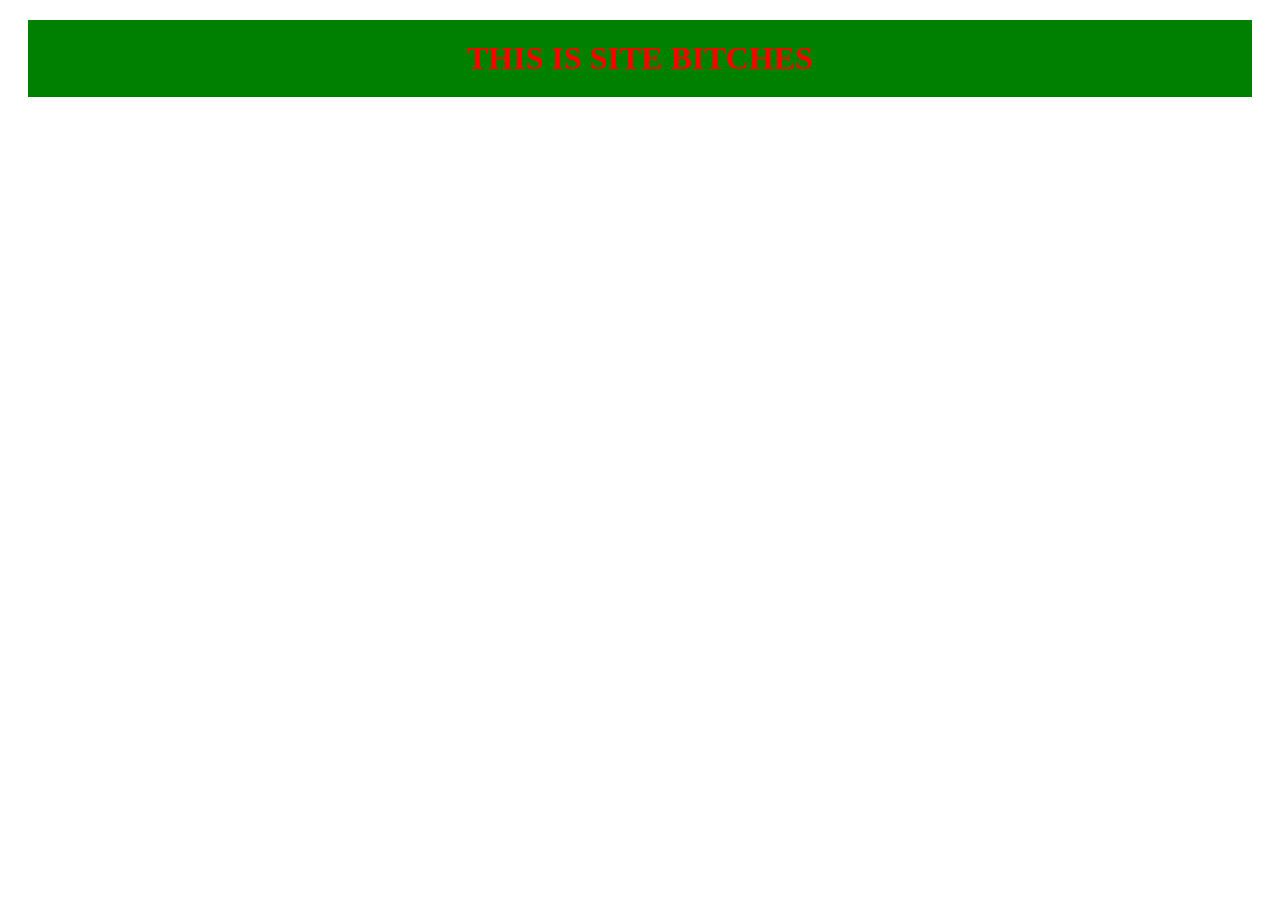
<file: Session Zero/index.html>
<!DOCTYPE html>
<html lang="en">
<head>
  <meta charset="UTF-8">
  <meta http-equiv="X-UA-Compatible" content="IE=edge">
  <meta name="viewport" content="width=device-width, initial-scale=1.0">
  
  <link rel="stylesheet" href="style.css">
  <script src="script.js"></script>
  <title>Document</title>
</head>
<body>
  <h1>THIS IS SITE BITCHES</h1>
  
</body>
</html>
</file>
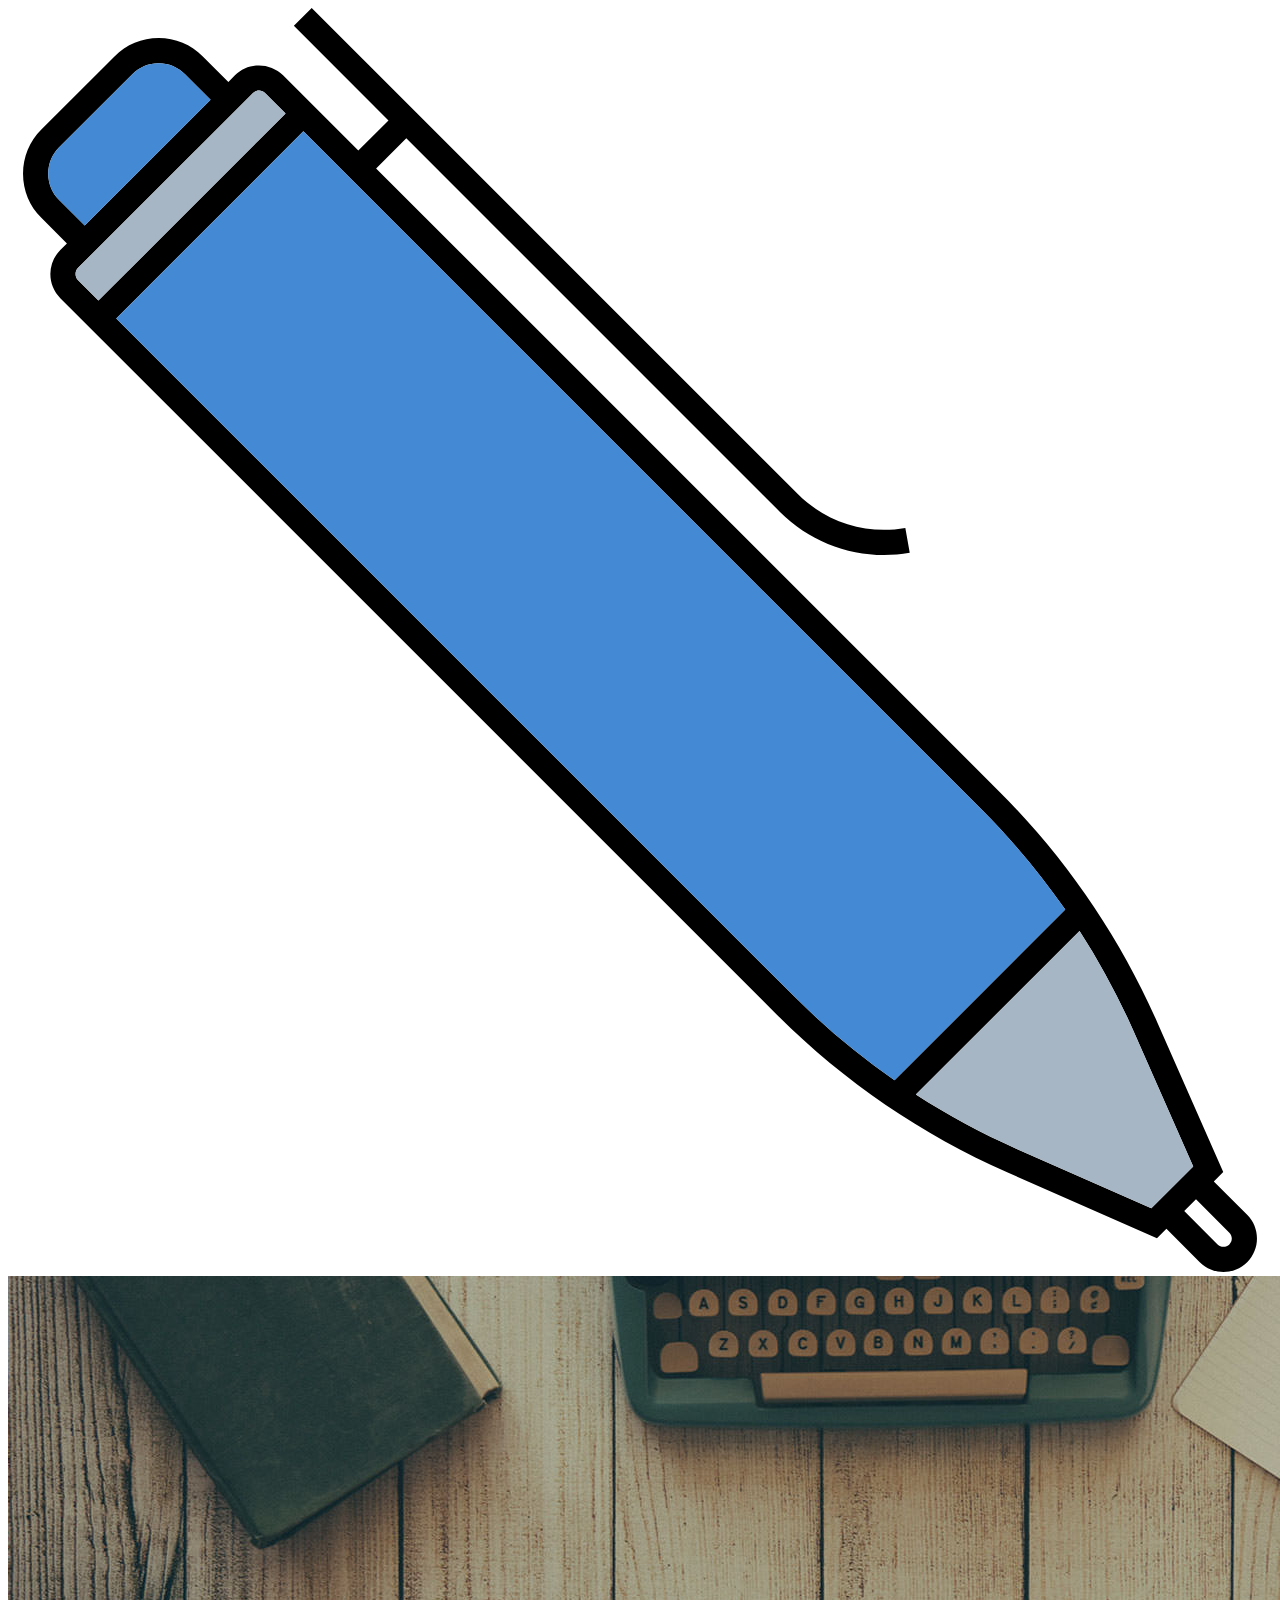
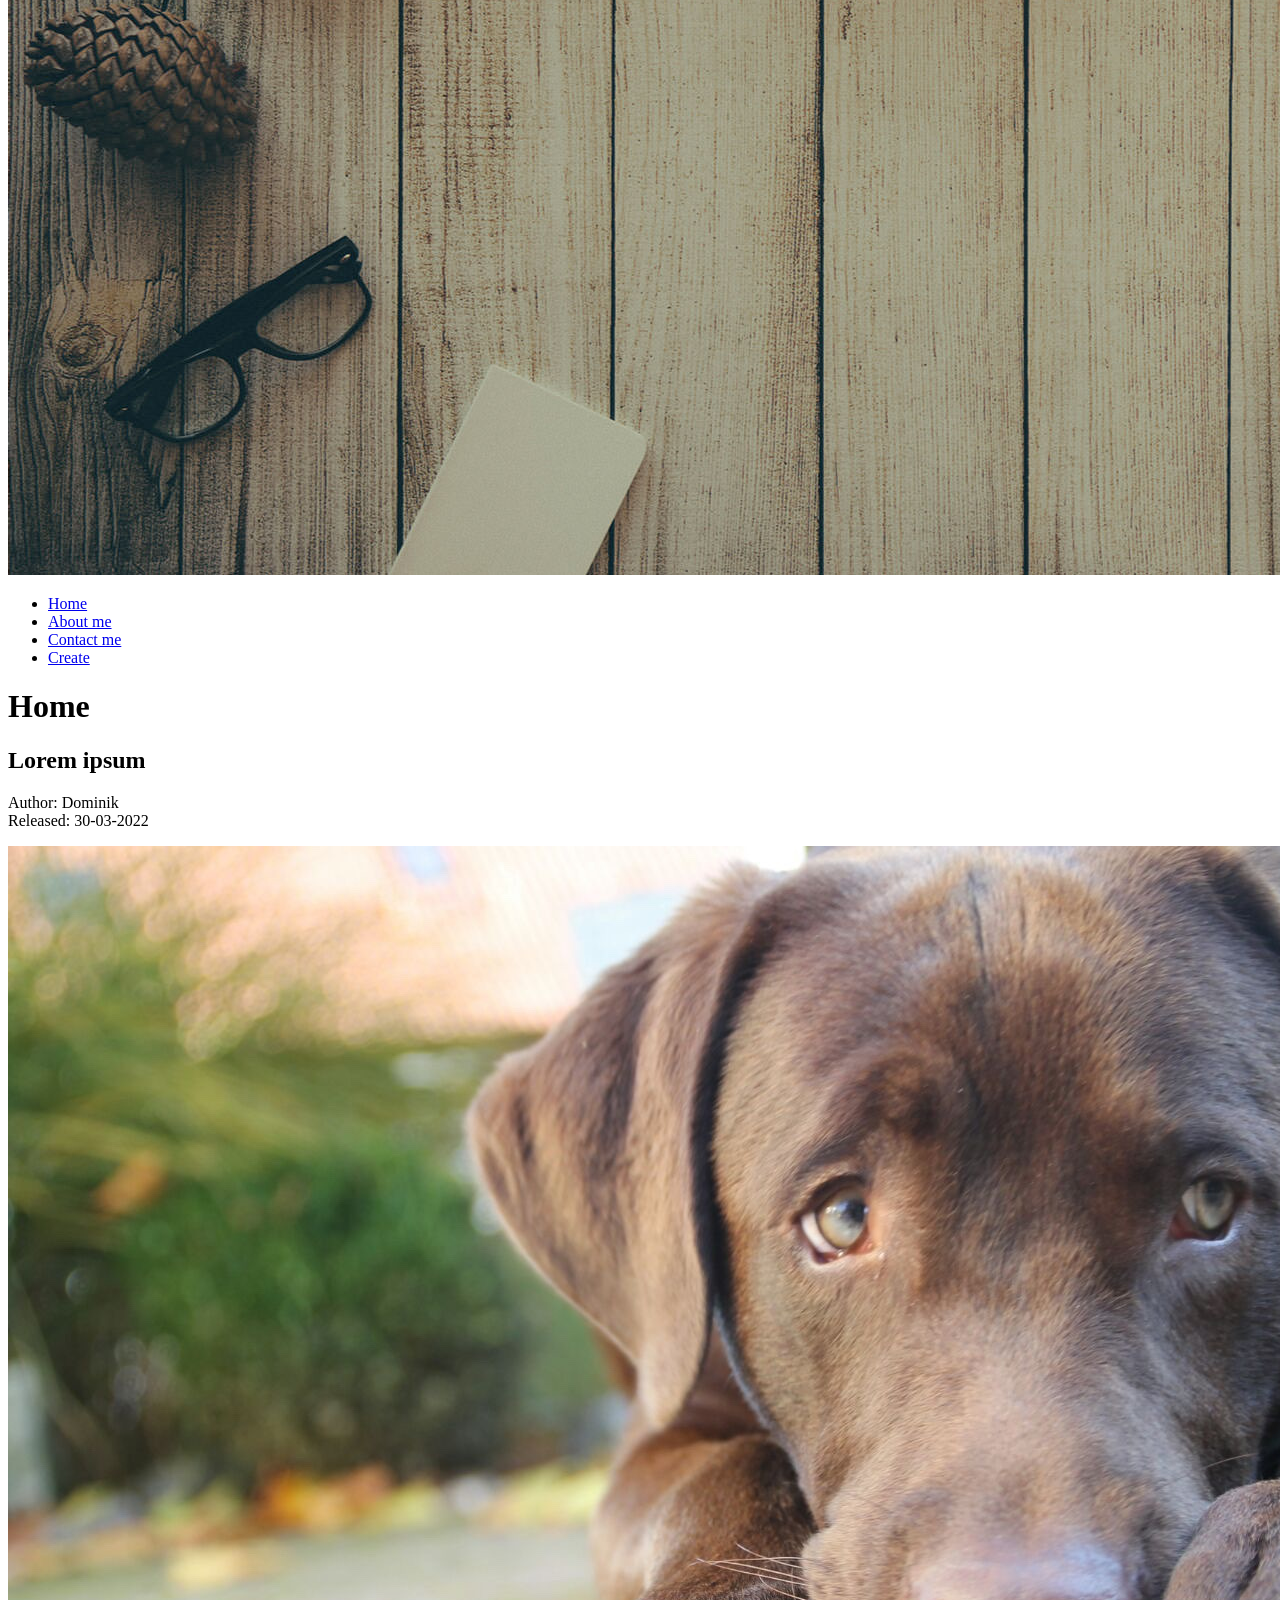
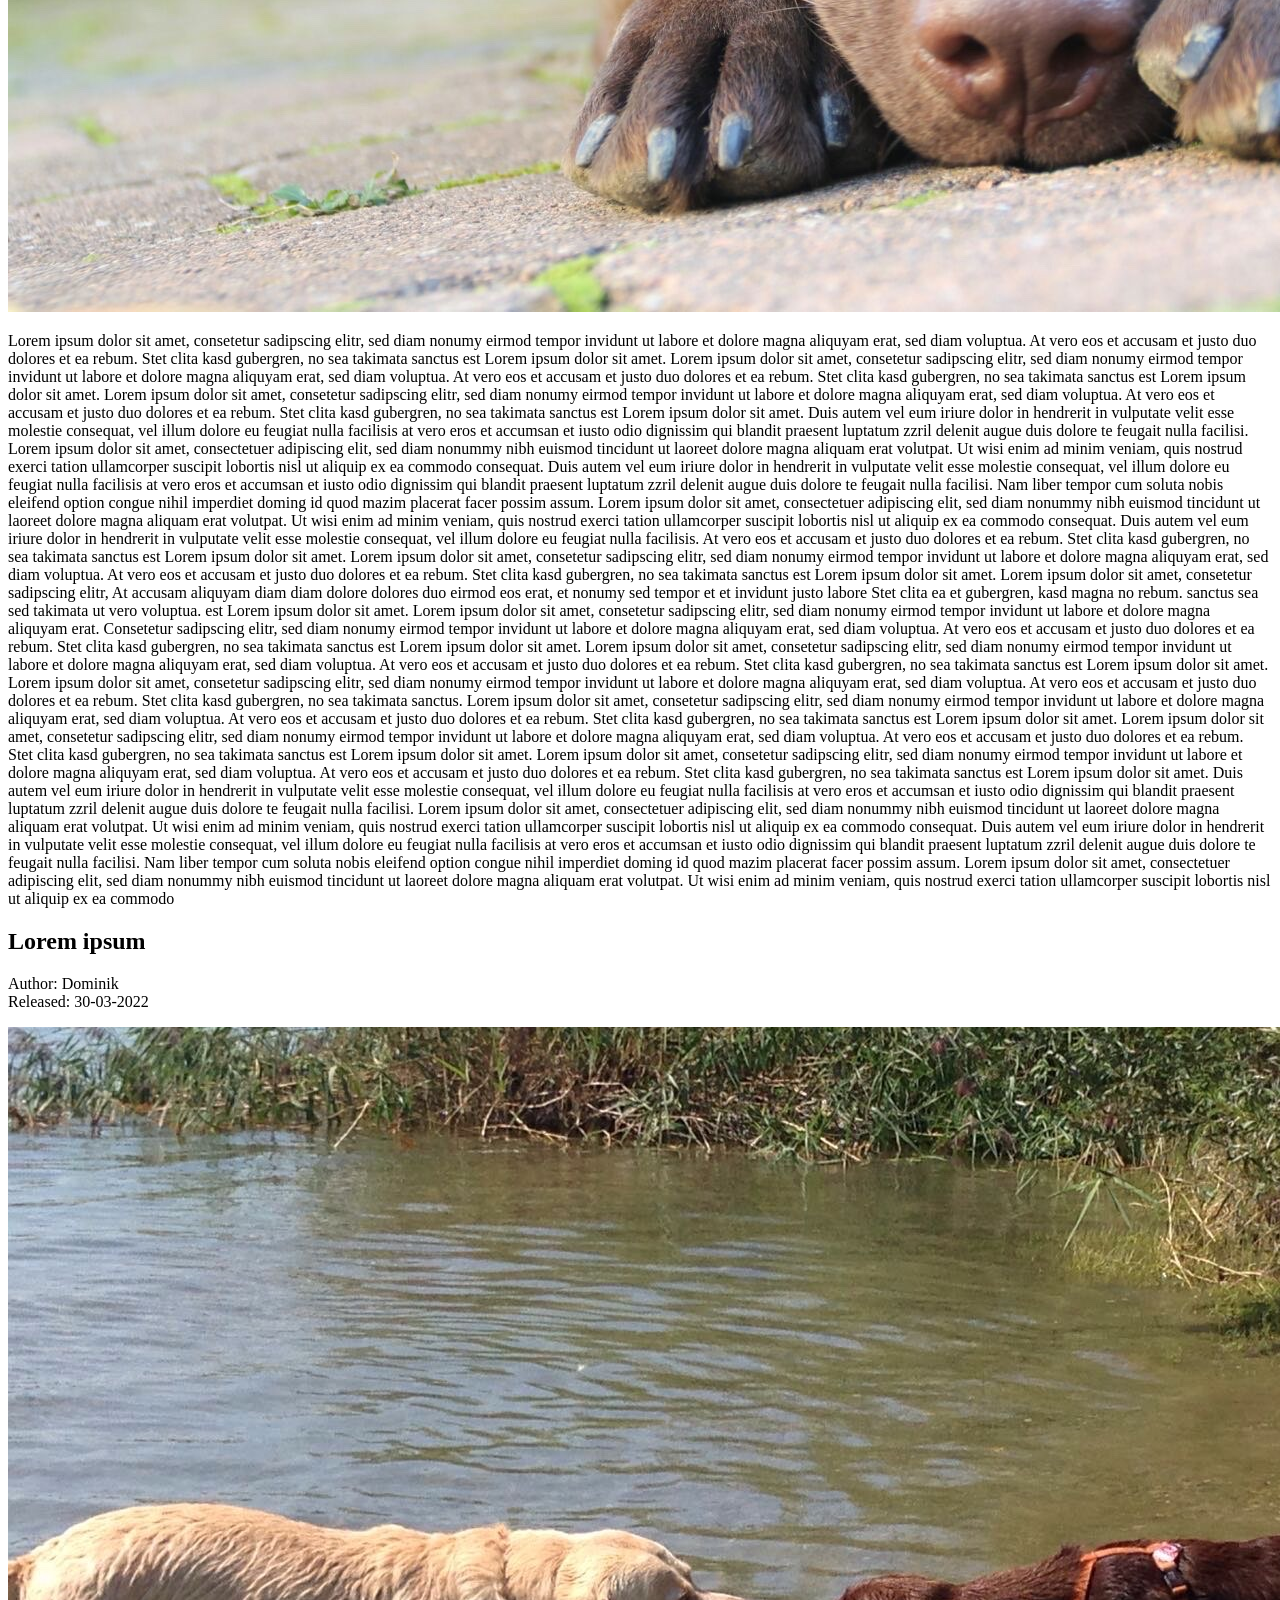
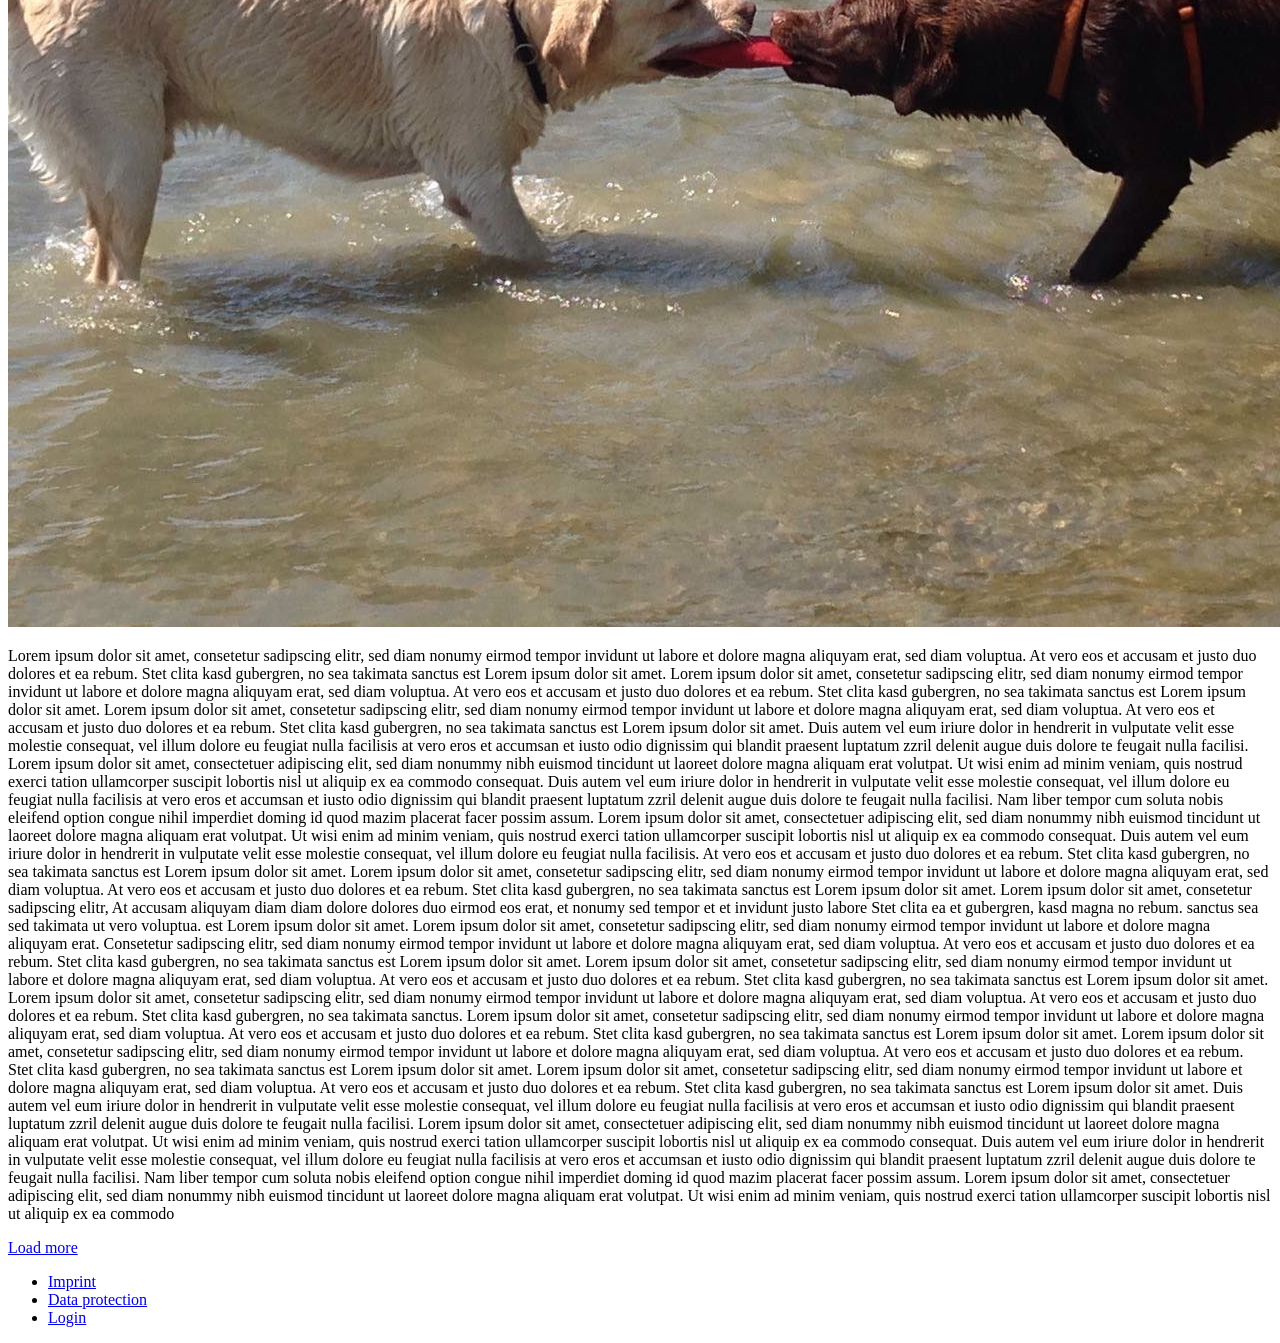
<file: blog_site_db/Task_1/index.html>
<!DOCTYPE html>
<html lang="en">

<head>
    <meta charset="UTF-8">
    <meta http-equiv="X-UA-Compatible" content="IE=edge">
    <meta name="viewport" content="width=device-width, initial-scale=1.0">
    <meta name="description" content="This is a blog about me and my interests - especially everything about movies and shows.">
    <meta name="author" content="Dominik Breit">
    <title>Home</title>
</head>

<body>
    <header>
        <div class="navbar">
            <img class="logo-header" src="assets/logo.svg" alt="logo" />
            <img class="background-header" src="assets/bg-header.jpeg" alt="Background" />
            <nav>
                <ul>
                    <li><a href="index.html">Home</a></li>
                    <li><a href="aboutme.html">About me</a></li>
                    <li><a href="contact.html">Contact me</a></li>
                    <li><a href="create.html">Create</a></li>
                </ul>
            </nav>
        </div>
        <h1 class="header-white">Home</h1>
    </header>

    <main>
        <h2>Lorem ipsum</h2>
        <p>Author: Dominik <br> Released: 30-03-2022</p>

        <img class="blog-pictures" src="assets/chesterblog_chester_cloeseup.JPG" alt="Chester the dog closeup" />

        <p>Lorem ipsum dolor sit amet, consetetur sadipscing elitr, sed diam nonumy eirmod tempor invidunt ut labore et dolore magna aliquyam erat, sed diam voluptua. At vero eos et accusam et justo duo dolores et ea rebum. Stet clita kasd gubergren, no
            sea takimata sanctus est Lorem ipsum dolor sit amet. Lorem ipsum dolor sit amet, consetetur sadipscing elitr, sed diam nonumy eirmod tempor invidunt ut labore et dolore magna aliquyam erat, sed diam voluptua. At vero eos et accusam et justo
            duo dolores et ea rebum. Stet clita kasd gubergren, no sea takimata sanctus est Lorem ipsum dolor sit amet. Lorem ipsum dolor sit amet, consetetur sadipscing elitr, sed diam nonumy eirmod tempor invidunt ut labore et dolore magna aliquyam
            erat, sed diam voluptua. At vero eos et accusam et justo duo dolores et ea rebum. Stet clita kasd gubergren, no sea takimata sanctus est Lorem ipsum dolor sit amet. Duis autem vel eum iriure dolor in hendrerit in vulputate velit esse molestie
            consequat, vel illum dolore eu feugiat nulla facilisis at vero eros et accumsan et iusto odio dignissim qui blandit praesent luptatum zzril delenit augue duis dolore te feugait nulla facilisi. Lorem ipsum dolor sit amet, consectetuer adipiscing
            elit, sed diam nonummy nibh euismod tincidunt ut laoreet dolore magna aliquam erat volutpat. Ut wisi enim ad minim veniam, quis nostrud exerci tation ullamcorper suscipit lobortis nisl ut aliquip ex ea commodo consequat. Duis autem vel eum
            iriure dolor in hendrerit in vulputate velit esse molestie consequat, vel illum dolore eu feugiat nulla facilisis at vero eros et accumsan et iusto odio dignissim qui blandit praesent luptatum zzril delenit augue duis dolore te feugait nulla
            facilisi. Nam liber tempor cum soluta nobis eleifend option congue nihil imperdiet doming id quod mazim placerat facer possim assum. Lorem ipsum dolor sit amet, consectetuer adipiscing elit, sed diam nonummy nibh euismod tincidunt ut laoreet
            dolore magna aliquam erat volutpat. Ut wisi enim ad minim veniam, quis nostrud exerci tation ullamcorper suscipit lobortis nisl ut aliquip ex ea commodo consequat. Duis autem vel eum iriure dolor in hendrerit in vulputate velit esse molestie
            consequat, vel illum dolore eu feugiat nulla facilisis. At vero eos et accusam et justo duo dolores et ea rebum. Stet clita kasd gubergren, no sea takimata sanctus est Lorem ipsum dolor sit amet. Lorem ipsum dolor sit amet, consetetur sadipscing
            elitr, sed diam nonumy eirmod tempor invidunt ut labore et dolore magna aliquyam erat, sed diam voluptua. At vero eos et accusam et justo duo dolores et ea rebum. Stet clita kasd gubergren, no sea takimata sanctus est Lorem ipsum dolor sit
            amet. Lorem ipsum dolor sit amet, consetetur sadipscing elitr, At accusam aliquyam diam diam dolore dolores duo eirmod eos erat, et nonumy sed tempor et et invidunt justo labore Stet clita ea et gubergren, kasd magna no rebum. sanctus sea
            sed takimata ut vero voluptua. est Lorem ipsum dolor sit amet. Lorem ipsum dolor sit amet, consetetur sadipscing elitr, sed diam nonumy eirmod tempor invidunt ut labore et dolore magna aliquyam erat. Consetetur sadipscing elitr, sed diam nonumy
            eirmod tempor invidunt ut labore et dolore magna aliquyam erat, sed diam voluptua. At vero eos et accusam et justo duo dolores et ea rebum. Stet clita kasd gubergren, no sea takimata sanctus est Lorem ipsum dolor sit amet. Lorem ipsum dolor
            sit amet, consetetur sadipscing elitr, sed diam nonumy eirmod tempor invidunt ut labore et dolore magna aliquyam erat, sed diam voluptua. At vero eos et accusam et justo duo dolores et ea rebum. Stet clita kasd gubergren, no sea takimata sanctus
            est Lorem ipsum dolor sit amet. Lorem ipsum dolor sit amet, consetetur sadipscing elitr, sed diam nonumy eirmod tempor invidunt ut labore et dolore magna aliquyam erat, sed diam voluptua. At vero eos et accusam et justo duo dolores et ea rebum.
            Stet clita kasd gubergren, no sea takimata sanctus. Lorem ipsum dolor sit amet, consetetur sadipscing elitr, sed diam nonumy eirmod tempor invidunt ut labore et dolore magna aliquyam erat, sed diam voluptua. At vero eos et accusam et justo
            duo dolores et ea rebum. Stet clita kasd gubergren, no sea takimata sanctus est Lorem ipsum dolor sit amet. Lorem ipsum dolor sit amet, consetetur sadipscing elitr, sed diam nonumy eirmod tempor invidunt ut labore et dolore magna aliquyam
            erat, sed diam voluptua. At vero eos et accusam et justo duo dolores et ea rebum. Stet clita kasd gubergren, no sea takimata sanctus est Lorem ipsum dolor sit amet. Lorem ipsum dolor sit amet, consetetur sadipscing elitr, sed diam nonumy eirmod
            tempor invidunt ut labore et dolore magna aliquyam erat, sed diam voluptua. At vero eos et accusam et justo duo dolores et ea rebum. Stet clita kasd gubergren, no sea takimata sanctus est Lorem ipsum dolor sit amet. Duis autem vel eum iriure
            dolor in hendrerit in vulputate velit esse molestie consequat, vel illum dolore eu feugiat nulla facilisis at vero eros et accumsan et iusto odio dignissim qui blandit praesent luptatum zzril delenit augue duis dolore te feugait nulla facilisi.
            Lorem ipsum dolor sit amet, consectetuer adipiscing elit, sed diam nonummy nibh euismod tincidunt ut laoreet dolore magna aliquam erat volutpat. Ut wisi enim ad minim veniam, quis nostrud exerci tation ullamcorper suscipit lobortis nisl ut
            aliquip ex ea commodo consequat. Duis autem vel eum iriure dolor in hendrerit in vulputate velit esse molestie consequat, vel illum dolore eu feugiat nulla facilisis at vero eros et accumsan et iusto odio dignissim qui blandit praesent luptatum
            zzril delenit augue duis dolore te feugait nulla facilisi. Nam liber tempor cum soluta nobis eleifend option congue nihil imperdiet doming id quod mazim placerat facer possim assum. Lorem ipsum dolor sit amet, consectetuer adipiscing elit,
            sed diam nonummy nibh euismod tincidunt ut laoreet dolore magna aliquam erat volutpat. Ut wisi enim ad minim veniam, quis nostrud exerci tation ullamcorper suscipit lobortis nisl ut aliquip ex ea commodo</p>
        <h2>Lorem ipsum</h2>
        <p>Author: Dominik <br> Released: 30-03-2022</p>
        <img class="blog-pictures" src="assets/chesterblog_chester_playing.JPG" alt="Chester and his friend are playing." />

        <p>Lorem ipsum dolor sit amet, consetetur sadipscing elitr, sed diam nonumy eirmod tempor invidunt ut labore et dolore magna aliquyam erat, sed diam voluptua. At vero eos et accusam et justo duo dolores et ea rebum. Stet clita kasd gubergren, no
            sea takimata sanctus est Lorem ipsum dolor sit amet. Lorem ipsum dolor sit amet, consetetur sadipscing elitr, sed diam nonumy eirmod tempor invidunt ut labore et dolore magna aliquyam erat, sed diam voluptua. At vero eos et accusam et justo
            duo dolores et ea rebum. Stet clita kasd gubergren, no sea takimata sanctus est Lorem ipsum dolor sit amet. Lorem ipsum dolor sit amet, consetetur sadipscing elitr, sed diam nonumy eirmod tempor invidunt ut labore et dolore magna aliquyam
            erat, sed diam voluptua. At vero eos et accusam et justo duo dolores et ea rebum. Stet clita kasd gubergren, no sea takimata sanctus est Lorem ipsum dolor sit amet. Duis autem vel eum iriure dolor in hendrerit in vulputate velit esse molestie
            consequat, vel illum dolore eu feugiat nulla facilisis at vero eros et accumsan et iusto odio dignissim qui blandit praesent luptatum zzril delenit augue duis dolore te feugait nulla facilisi. Lorem ipsum dolor sit amet, consectetuer adipiscing
            elit, sed diam nonummy nibh euismod tincidunt ut laoreet dolore magna aliquam erat volutpat. Ut wisi enim ad minim veniam, quis nostrud exerci tation ullamcorper suscipit lobortis nisl ut aliquip ex ea commodo consequat. Duis autem vel eum
            iriure dolor in hendrerit in vulputate velit esse molestie consequat, vel illum dolore eu feugiat nulla facilisis at vero eros et accumsan et iusto odio dignissim qui blandit praesent luptatum zzril delenit augue duis dolore te feugait nulla
            facilisi. Nam liber tempor cum soluta nobis eleifend option congue nihil imperdiet doming id quod mazim placerat facer possim assum. Lorem ipsum dolor sit amet, consectetuer adipiscing elit, sed diam nonummy nibh euismod tincidunt ut laoreet
            dolore magna aliquam erat volutpat. Ut wisi enim ad minim veniam, quis nostrud exerci tation ullamcorper suscipit lobortis nisl ut aliquip ex ea commodo consequat. Duis autem vel eum iriure dolor in hendrerit in vulputate velit esse molestie
            consequat, vel illum dolore eu feugiat nulla facilisis. At vero eos et accusam et justo duo dolores et ea rebum. Stet clita kasd gubergren, no sea takimata sanctus est Lorem ipsum dolor sit amet. Lorem ipsum dolor sit amet, consetetur sadipscing
            elitr, sed diam nonumy eirmod tempor invidunt ut labore et dolore magna aliquyam erat, sed diam voluptua. At vero eos et accusam et justo duo dolores et ea rebum. Stet clita kasd gubergren, no sea takimata sanctus est Lorem ipsum dolor sit
            amet. Lorem ipsum dolor sit amet, consetetur sadipscing elitr, At accusam aliquyam diam diam dolore dolores duo eirmod eos erat, et nonumy sed tempor et et invidunt justo labore Stet clita ea et gubergren, kasd magna no rebum. sanctus sea
            sed takimata ut vero voluptua. est Lorem ipsum dolor sit amet. Lorem ipsum dolor sit amet, consetetur sadipscing elitr, sed diam nonumy eirmod tempor invidunt ut labore et dolore magna aliquyam erat. Consetetur sadipscing elitr, sed diam nonumy
            eirmod tempor invidunt ut labore et dolore magna aliquyam erat, sed diam voluptua. At vero eos et accusam et justo duo dolores et ea rebum. Stet clita kasd gubergren, no sea takimata sanctus est Lorem ipsum dolor sit amet. Lorem ipsum dolor
            sit amet, consetetur sadipscing elitr, sed diam nonumy eirmod tempor invidunt ut labore et dolore magna aliquyam erat, sed diam voluptua. At vero eos et accusam et justo duo dolores et ea rebum. Stet clita kasd gubergren, no sea takimata sanctus
            est Lorem ipsum dolor sit amet. Lorem ipsum dolor sit amet, consetetur sadipscing elitr, sed diam nonumy eirmod tempor invidunt ut labore et dolore magna aliquyam erat, sed diam voluptua. At vero eos et accusam et justo duo dolores et ea rebum.
            Stet clita kasd gubergren, no sea takimata sanctus. Lorem ipsum dolor sit amet, consetetur sadipscing elitr, sed diam nonumy eirmod tempor invidunt ut labore et dolore magna aliquyam erat, sed diam voluptua. At vero eos et accusam et justo
            duo dolores et ea rebum. Stet clita kasd gubergren, no sea takimata sanctus est Lorem ipsum dolor sit amet. Lorem ipsum dolor sit amet, consetetur sadipscing elitr, sed diam nonumy eirmod tempor invidunt ut labore et dolore magna aliquyam
            erat, sed diam voluptua. At vero eos et accusam et justo duo dolores et ea rebum. Stet clita kasd gubergren, no sea takimata sanctus est Lorem ipsum dolor sit amet. Lorem ipsum dolor sit amet, consetetur sadipscing elitr, sed diam nonumy eirmod
            tempor invidunt ut labore et dolore magna aliquyam erat, sed diam voluptua. At vero eos et accusam et justo duo dolores et ea rebum. Stet clita kasd gubergren, no sea takimata sanctus est Lorem ipsum dolor sit amet. Duis autem vel eum iriure
            dolor in hendrerit in vulputate velit esse molestie consequat, vel illum dolore eu feugiat nulla facilisis at vero eros et accumsan et iusto odio dignissim qui blandit praesent luptatum zzril delenit augue duis dolore te feugait nulla facilisi.
            Lorem ipsum dolor sit amet, consectetuer adipiscing elit, sed diam nonummy nibh euismod tincidunt ut laoreet dolore magna aliquam erat volutpat. Ut wisi enim ad minim veniam, quis nostrud exerci tation ullamcorper suscipit lobortis nisl ut
            aliquip ex ea commodo consequat. Duis autem vel eum iriure dolor in hendrerit in vulputate velit esse molestie consequat, vel illum dolore eu feugiat nulla facilisis at vero eros et accumsan et iusto odio dignissim qui blandit praesent luptatum
            zzril delenit augue duis dolore te feugait nulla facilisi. Nam liber tempor cum soluta nobis eleifend option congue nihil imperdiet doming id quod mazim placerat facer possim assum. Lorem ipsum dolor sit amet, consectetuer adipiscing elit,
            sed diam nonummy nibh euismod tincidunt ut laoreet dolore magna aliquam erat volutpat. Ut wisi enim ad minim veniam, quis nostrud exerci tation ullamcorper suscipit lobortis nisl ut aliquip ex ea commodo</p>

        <a href="#">Load more</a>
    </main>

    <footer>
        <div class="navbar-footer">
            <nav>
                <ul>
                    <li><a href="imprint.html">Imprint</a></li>
                    <li><a href="dataprotection.html">Data protection</a></li>
                    <li><a href="login.html">Login</a></li>
                </ul>
            </nav>
        </div>
    </footer>
</body>

</html>
</file>
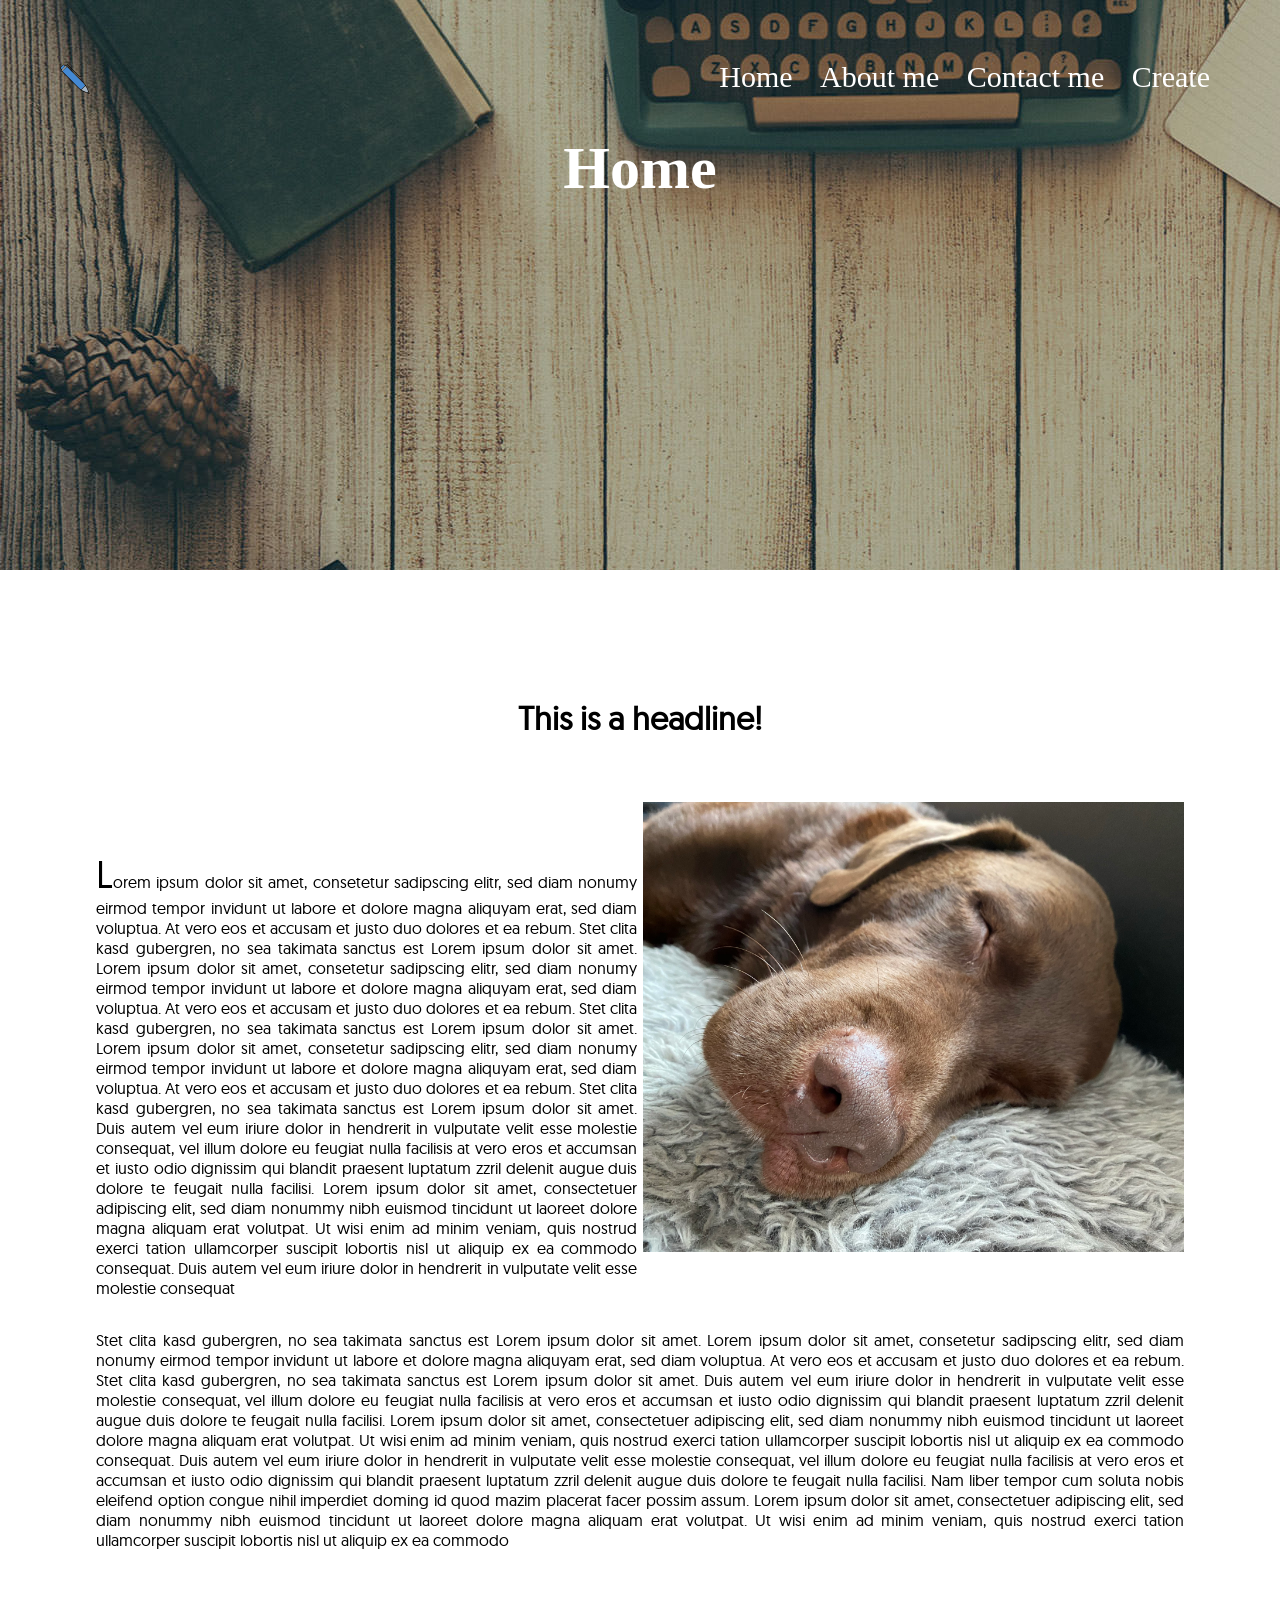
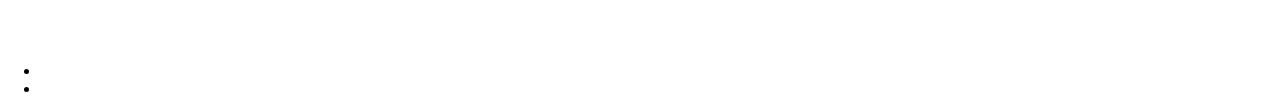
<file: blog_site_db/Task_2/index.html>
<!DOCTYPE html>
<html lang="en">

<head>
    <meta charset="UTF-8">
    <meta http-equiv="X-UA-Compatible" content="IE=edge">
    <meta name="viewport" content="width=device-width, initial-scale=1.0">
    <meta name="description" content="This is a blog about me and my interests - especially everything about movies and shows.">
    <meta name="author" content="Dominik Breit">
    <link rel="stylesheet" href="styles/style.css">
    <title>Home</title>
</head>

<body>
    <header class="header">
        <div class="navbar-wrapper">
            <img id="logo-header" src="assets/logo.svg" alt="logo" />

            <nav>
                <div class="navlinks">
                <a class="menu" href="index.html">Home</a>
                <a class="menu" href="aboutme.html">About me</a>
                <a class="menu" href="contact.html">Contact me</a>
                <a class="menu" href="create.html">Create</a>
            </div>
        </nav>
        </div>
        <h1 class="header-white">Home</h1>

    </header>

    <main>
        <div class="blog-post">
        <h2>This is a headline!</h2>

        <p class="blog-text-50" id="blog-intro">Lorem ipsum dolor sit amet, consetetur sadipscing elitr, sed diam nonumy eirmod tempor invidunt ut labore et dolore magna aliquyam erat, sed diam voluptua. At vero eos et accusam et justo duo dolores et ea rebum. Stet clita kasd gubergren, no
            sea takimata sanctus est Lorem ipsum dolor sit amet. Lorem ipsum dolor sit amet, consetetur sadipscing elitr, sed diam nonumy eirmod tempor invidunt ut labore et dolore magna aliquyam erat, sed diam voluptua. At vero eos et accusam et justo
            duo dolores et ea rebum. Stet clita kasd gubergren, no sea takimata sanctus est Lorem ipsum dolor sit amet. Lorem ipsum dolor sit amet, consetetur sadipscing elitr, sed diam nonumy eirmod tempor invidunt ut labore et dolore magna aliquyam
            erat, sed diam voluptua. At vero eos et accusam et justo duo dolores et ea rebum. Stet clita kasd gubergren, no sea takimata sanctus est Lorem ipsum dolor sit amet. Duis autem vel eum iriure dolor in hendrerit in vulputate velit esse molestie
            consequat, vel illum dolore eu feugiat nulla facilisis at vero eros et accumsan et iusto odio dignissim qui blandit praesent luptatum zzril delenit augue duis dolore te feugait nulla facilisi. Lorem ipsum dolor sit amet, consectetuer adipiscing
            elit, sed diam nonummy nibh euismod tincidunt ut laoreet dolore magna aliquam erat volutpat. Ut wisi enim ad minim veniam, quis nostrud exerci tation ullamcorper suscipit lobortis nisl ut aliquip ex ea commodo consequat. Duis autem vel eum
            iriure dolor in hendrerit in vulputate velit esse molestie consequat</p>
            <img class="blog-pic-50" src="assets/chesterblog_content01.JPEG" alt="brown labrador closeup while sleeping">
            <p class="blog-text-full">Stet clita kasd gubergren, no sea takimata sanctus est Lorem ipsum dolor sit amet. Lorem ipsum dolor sit amet, consetetur sadipscing elitr, sed diam nonumy eirmod
            tempor invidunt ut labore et dolore magna aliquyam erat, sed diam voluptua. At vero eos et accusam et justo duo dolores et ea rebum. Stet clita kasd gubergren, no sea takimata sanctus est Lorem ipsum dolor sit amet. Duis autem vel eum iriure
            dolor in hendrerit in vulputate velit esse molestie consequat, vel illum dolore eu feugiat nulla facilisis at vero eros et accumsan et iusto odio dignissim qui blandit praesent luptatum zzril delenit augue duis dolore te feugait nulla facilisi.
            Lorem ipsum dolor sit amet, consectetuer adipiscing elit, sed diam nonummy nibh euismod tincidunt ut laoreet dolore magna aliquam erat volutpat. Ut wisi enim ad minim veniam, quis nostrud exerci tation ullamcorper suscipit lobortis nisl ut
            aliquip ex ea commodo consequat. Duis autem vel eum iriure dolor in hendrerit in vulputate velit esse molestie consequat, vel illum dolore eu feugiat nulla facilisis at vero eros et accumsan et iusto odio dignissim qui blandit praesent luptatum
            zzril delenit augue duis dolore te feugait nulla facilisi. Nam liber tempor cum soluta nobis eleifend option congue nihil imperdiet doming id quod mazim placerat facer possim assum. Lorem ipsum dolor sit amet, consectetuer adipiscing elit,
            sed diam nonummy nibh euismod tincidunt ut laoreet dolore magna aliquam erat volutpat. Ut wisi enim ad minim veniam, quis nostrud exerci tation ullamcorper suscipit lobortis nisl ut aliquip ex ea commodo</p>
        </div>
    </main>

    <footer>
        <div class="navbar-footer">
            <nav>
                <ul>
                    <li><a href="imprint.html">Imprint</a></li>
                    <li><a href="dataprotection.html">Data protection</a></li>
                </ul>
            </nav>
        </div>
    </footer>
</body>

</html>
</file>
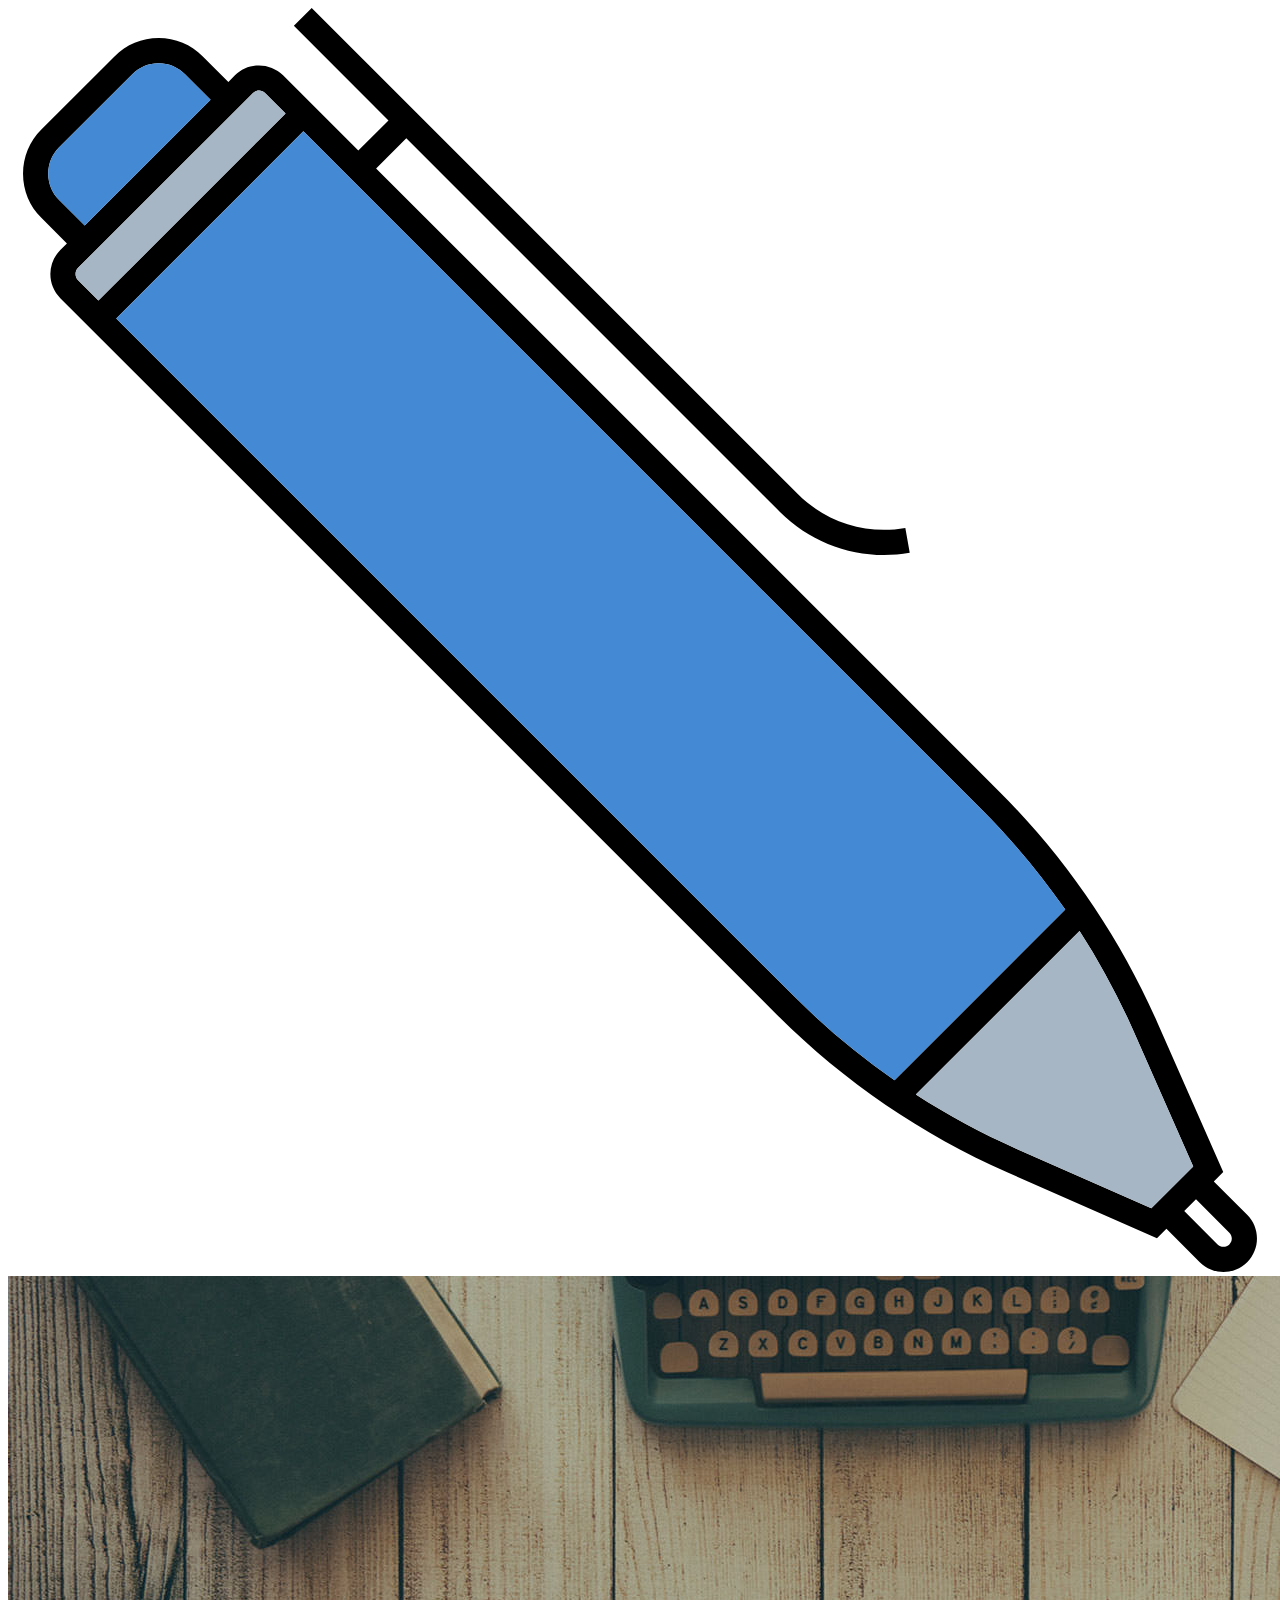
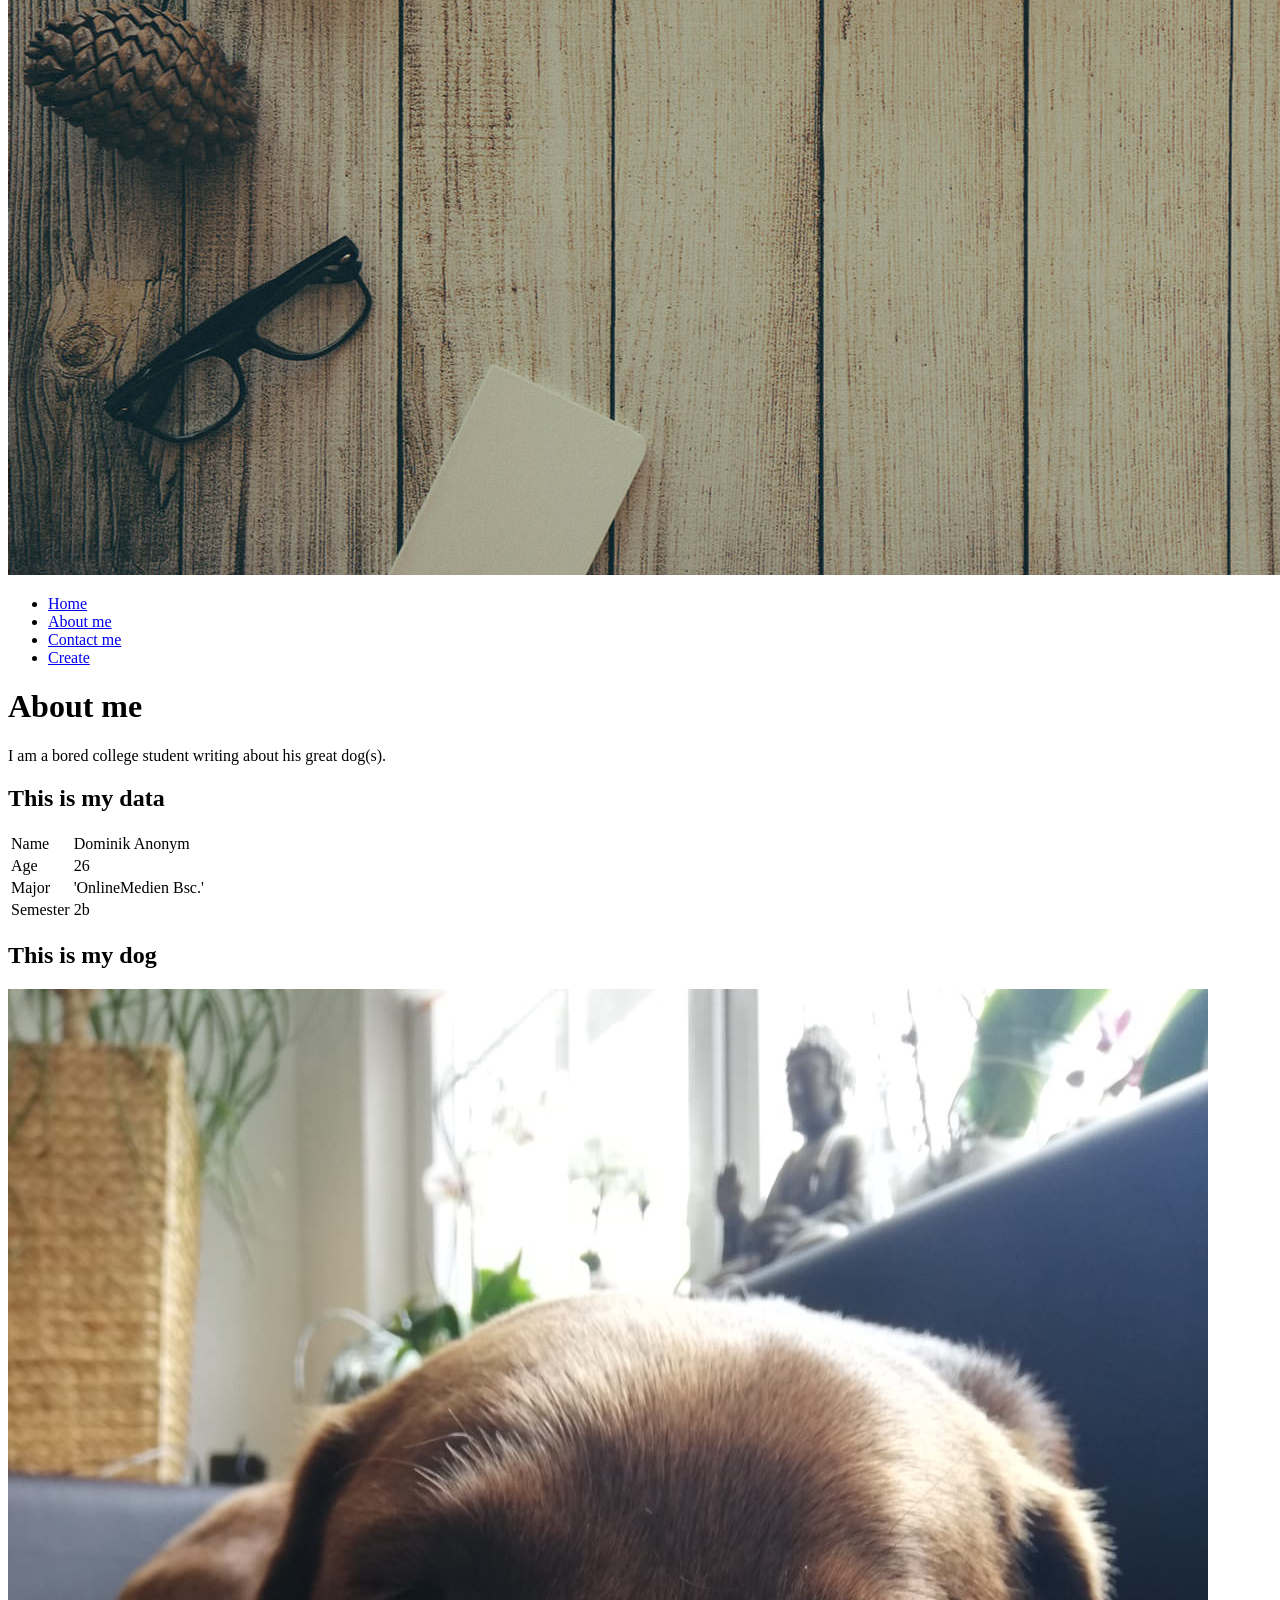
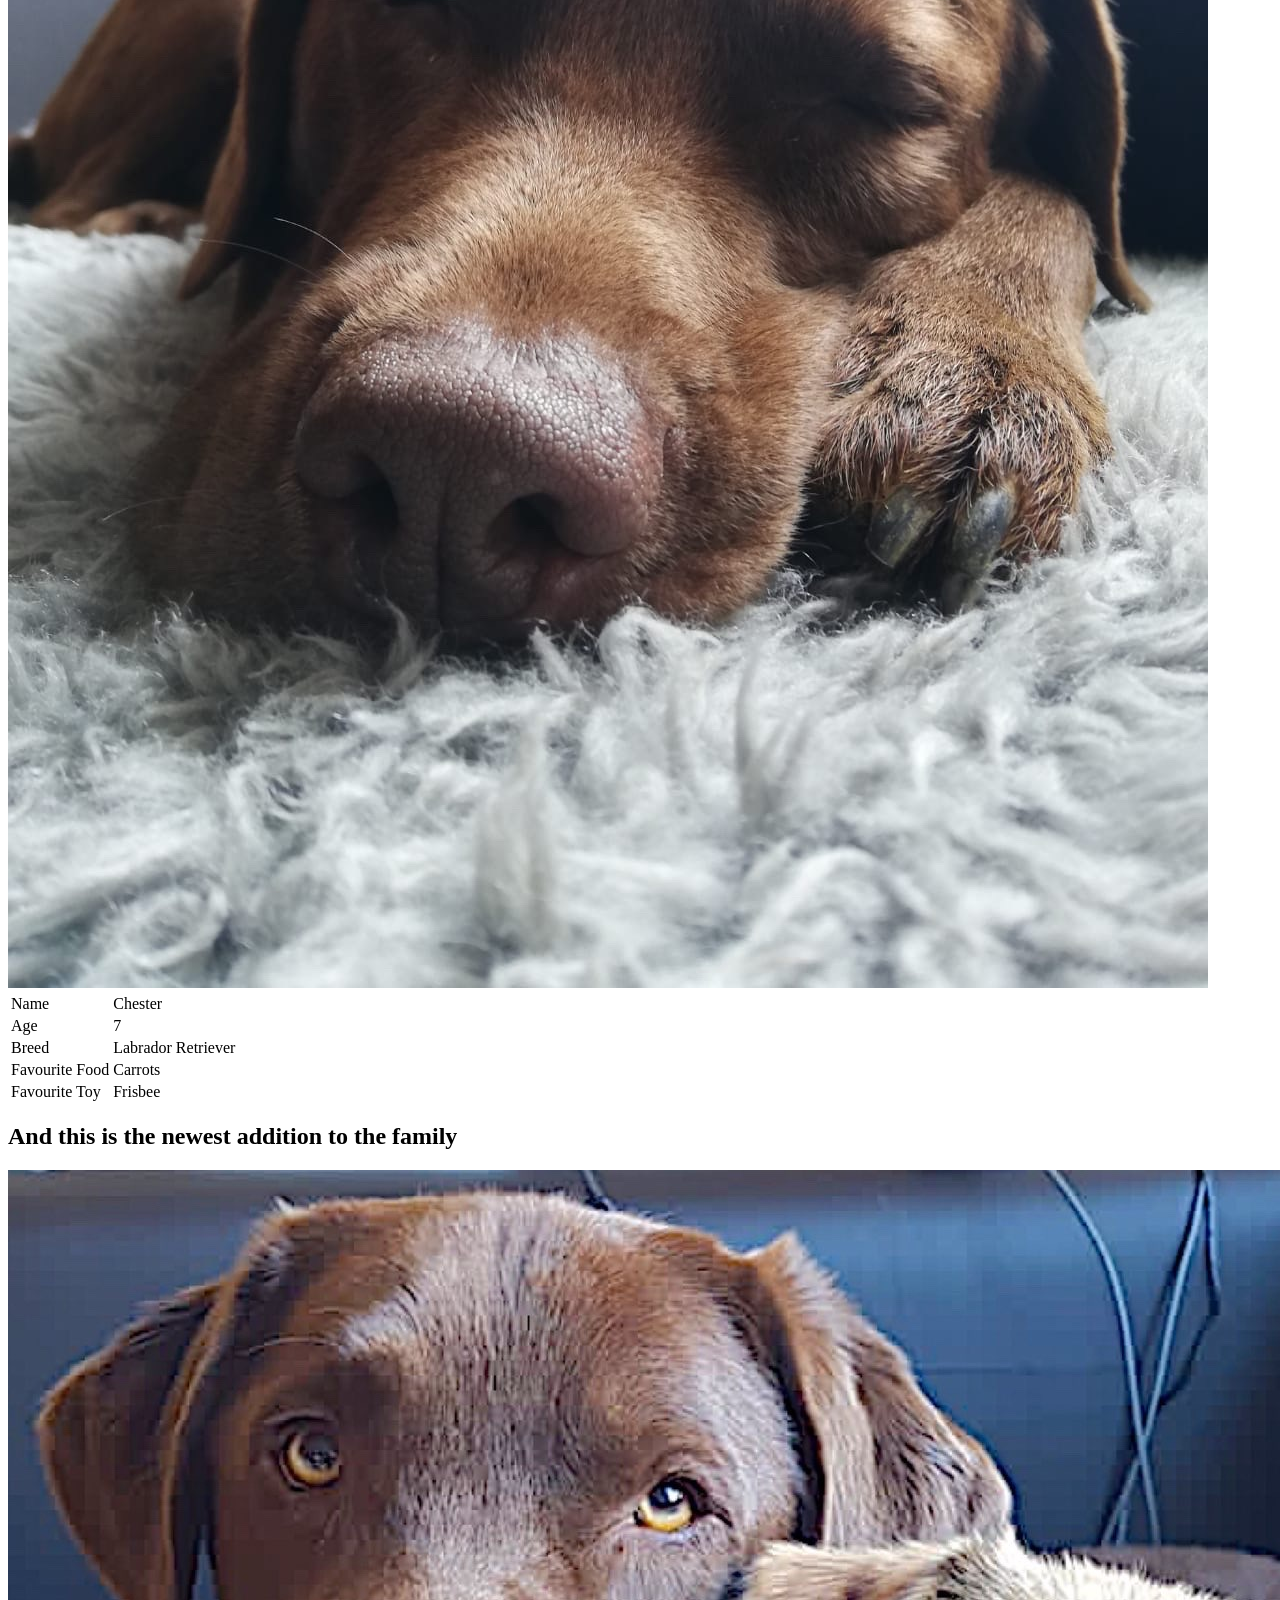
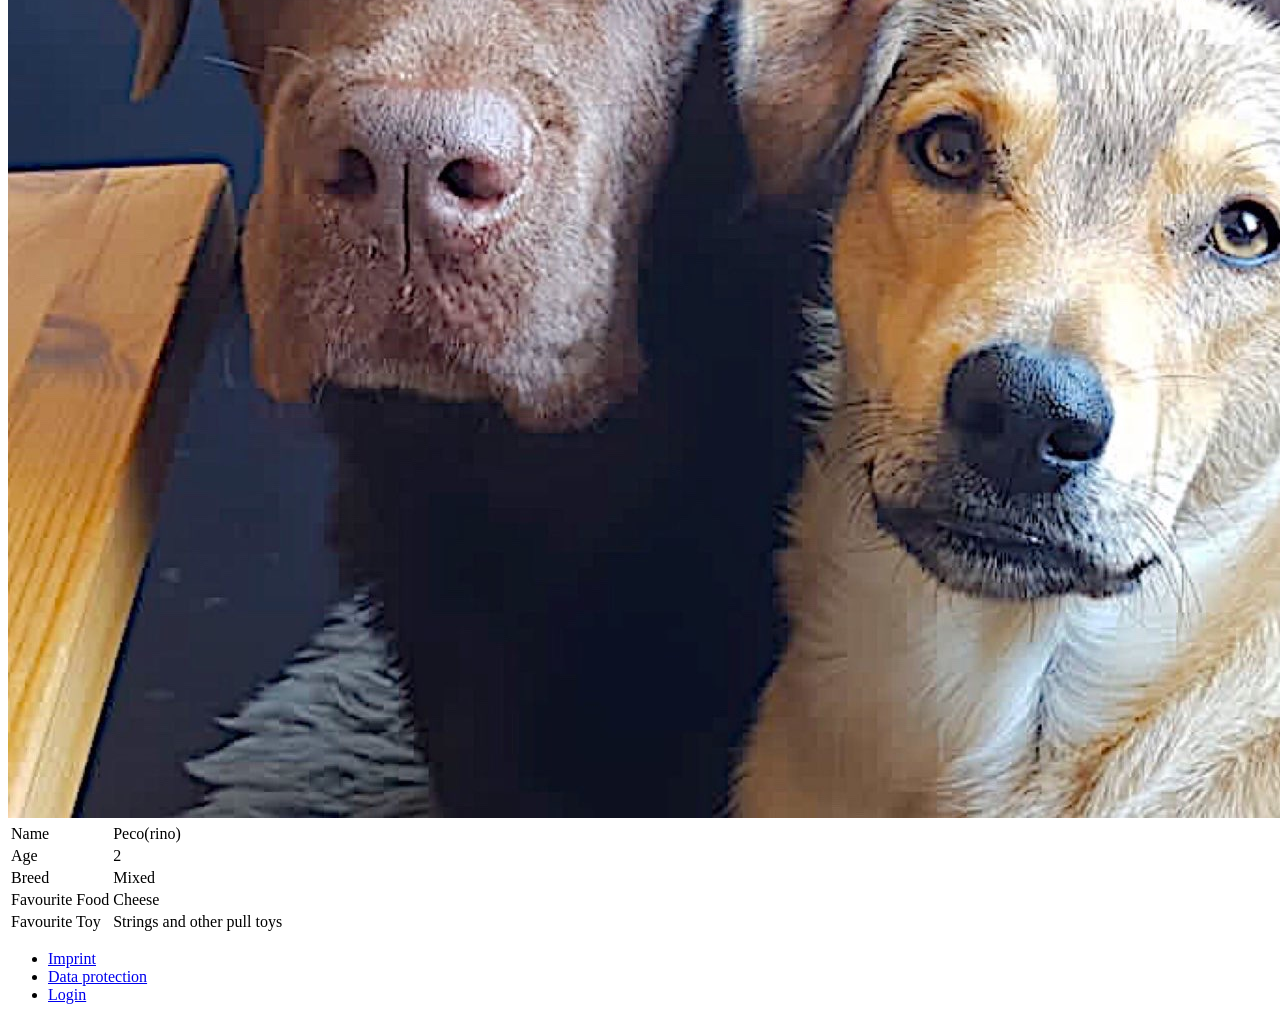
<file: blog_site_db/Task_1/aboutme.html>
<!DOCTYPE html>
<html lang="en">

<head>
    <meta charset="UTF-8">
    <meta http-equiv="X-UA-Compatible" content="IE=edge">
    <meta name="viewport" content="width=device-width, initial-scale=1.0">
    <meta name="description" content="This is a blog about me and my interests - especially everything about movies and shows.">
    <meta name="author" content="Dominik Breit">
    <title>About me</title>
</head>

<body>
    <header>
        <div class="navbar">
            <img class="logo-header" src="assets/logo.svg" alt="logo" />
            <img class="background-header" src="assets/bg-header.jpeg" alt="Background" />
            <nav>
                <ul>
                    <li><a href="index.html">Home</a></li>
                    <li><a href="aboutme.html">About me</a></li>
                    <li><a href="contact.html">Contact me</a></li>
                    <li><a href="create.html">Create</a></li>
                </ul>
            </nav>
        </div>
    </header>
    <main>
        <h1>About me</h1>
        <p>I am a bored college student writing about his great dog(s).</p>
        <h2>This is my data</h2>
        <table>
            <tr>
                <td>Name</td>
                <td>Dominik Anonym</td>
            </tr>
            <tr>
                <td>Age</td>
                <td>26</td>
            </tr>
            <tr>
                <td>Major</td>
                <td>'OnlineMedien Bsc.'</td>
            </tr>
            <tr>
                <td>Semester</td>
                <td>2b</td>
            </tr>
        </table>

        <h2>This is my dog</h2>

        <img class="about-pictures" src="assets/chesterblog_chester_sleepingcloseup.JPG" alt="Chester the dog closeup" />
        <table>
            <tr>
                <td>Name</td>
                <td>Chester</td>
            </tr>
            <tr>
                <td>Age</td>
                <td>7</td>
            </tr>
            <tr>
                <td>Breed</td>
                <td>Labrador Retriever</td>
            </tr>
            <tr>
                <td>Favourite Food</td>
                <td>Carrots</td>
            </tr>
            <tr>
                <td>Favourite Toy</td>
                <td>Frisbee</td>
            </tr>
        </table>

        <h2>And this is the newest addition to the family</h2>
        <img class="about-pictures" src="assets/chesterblog_peco_brothers.JPG" alt="Chester and his new brother Peco" />
        <table>
            <tr>
                <td>Name</td>
                <td>Peco(rino)</td>
            </tr>
            <tr>
                <td>Age</td>
                <td>2</td>
            </tr>
            <tr>
                <td>Breed</td>
                <td>Mixed</td>
            </tr>
            <tr>
                <td>Favourite Food</td>
                <td>Cheese</td>
            </tr>
            <tr>
                <td>Favourite Toy</td>
                <td>Strings and other pull toys</td>
            </tr>
        </table>
    </main>

    <footer>
        <div class="navbar-footer">
            <nav>
                <ul>
                    <li><a href="imprint.html">Imprint</a></li>
                    <li><a href="dataprotection.html">Data protection</a></li>
                    <li><a href="login.html">Login</a></li>
                </ul>
            </nav>
        </div>
    </footer>
</body>

</html>
</file>
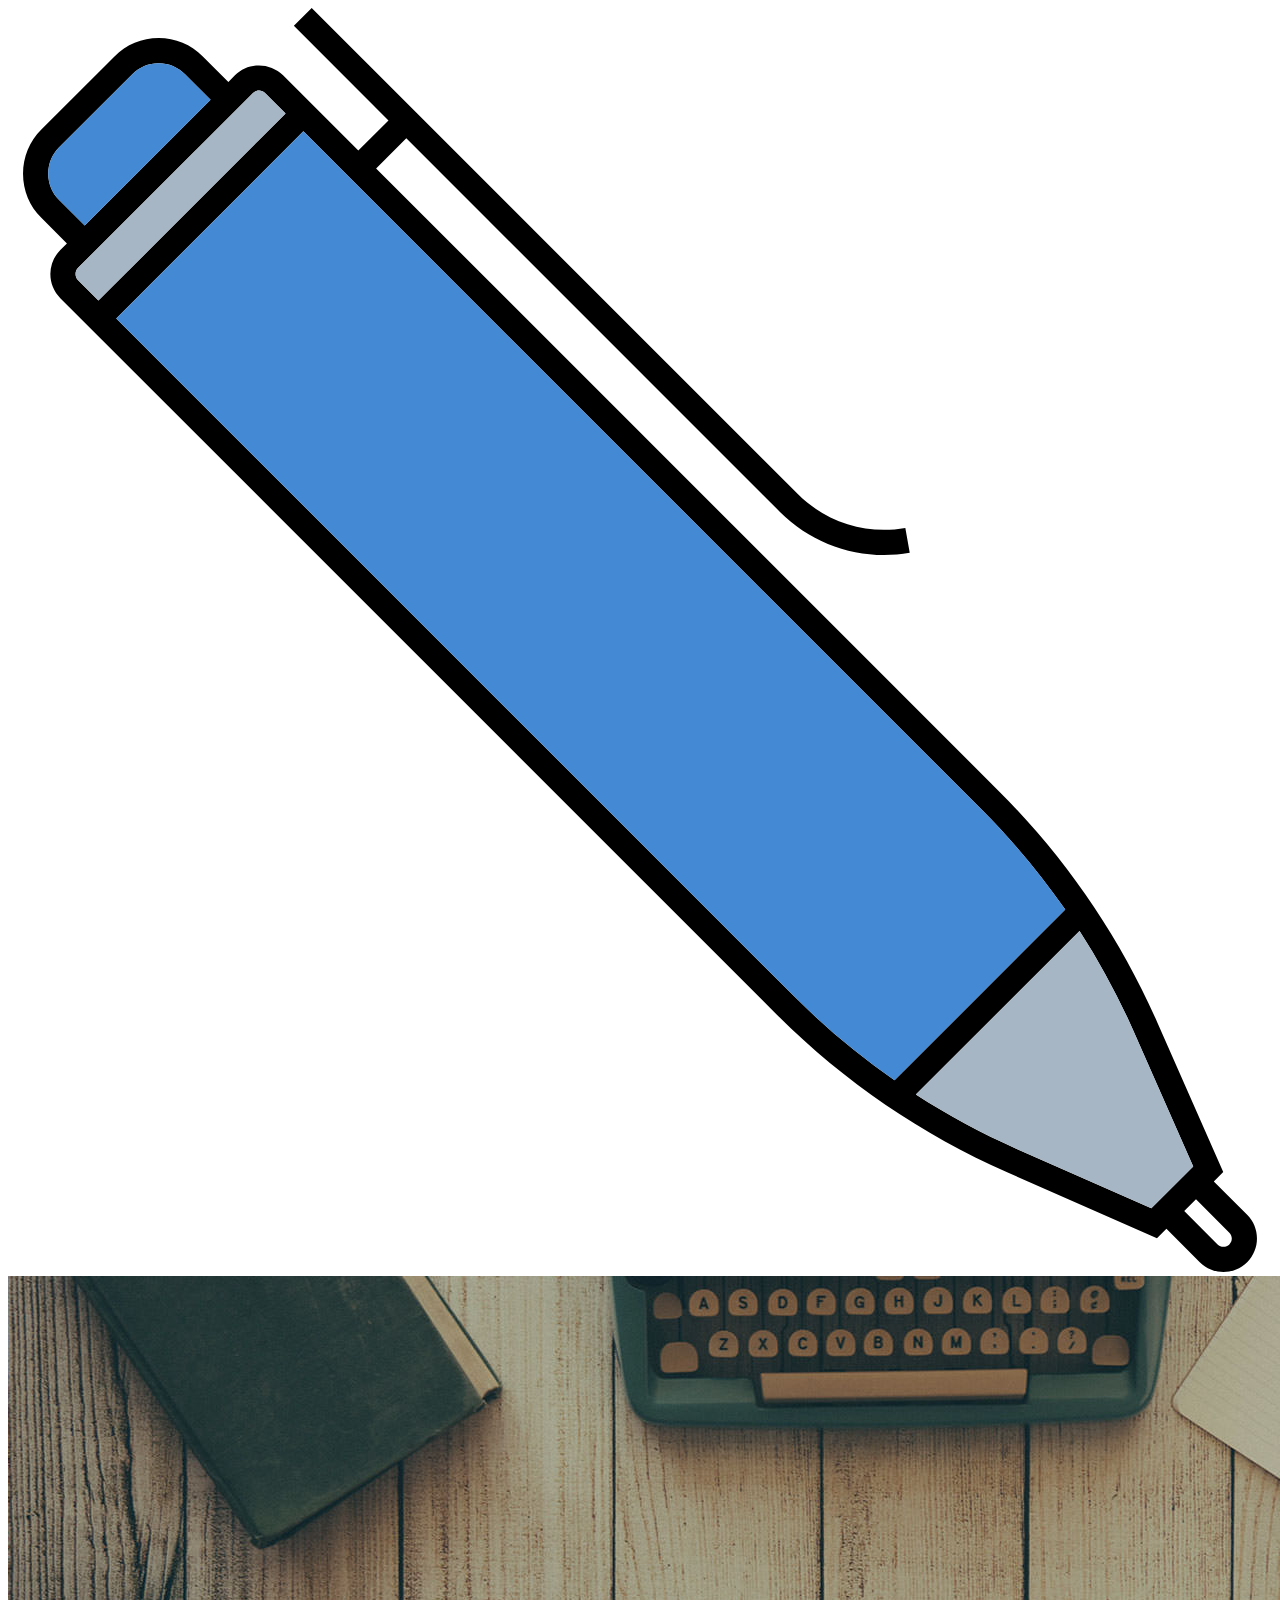
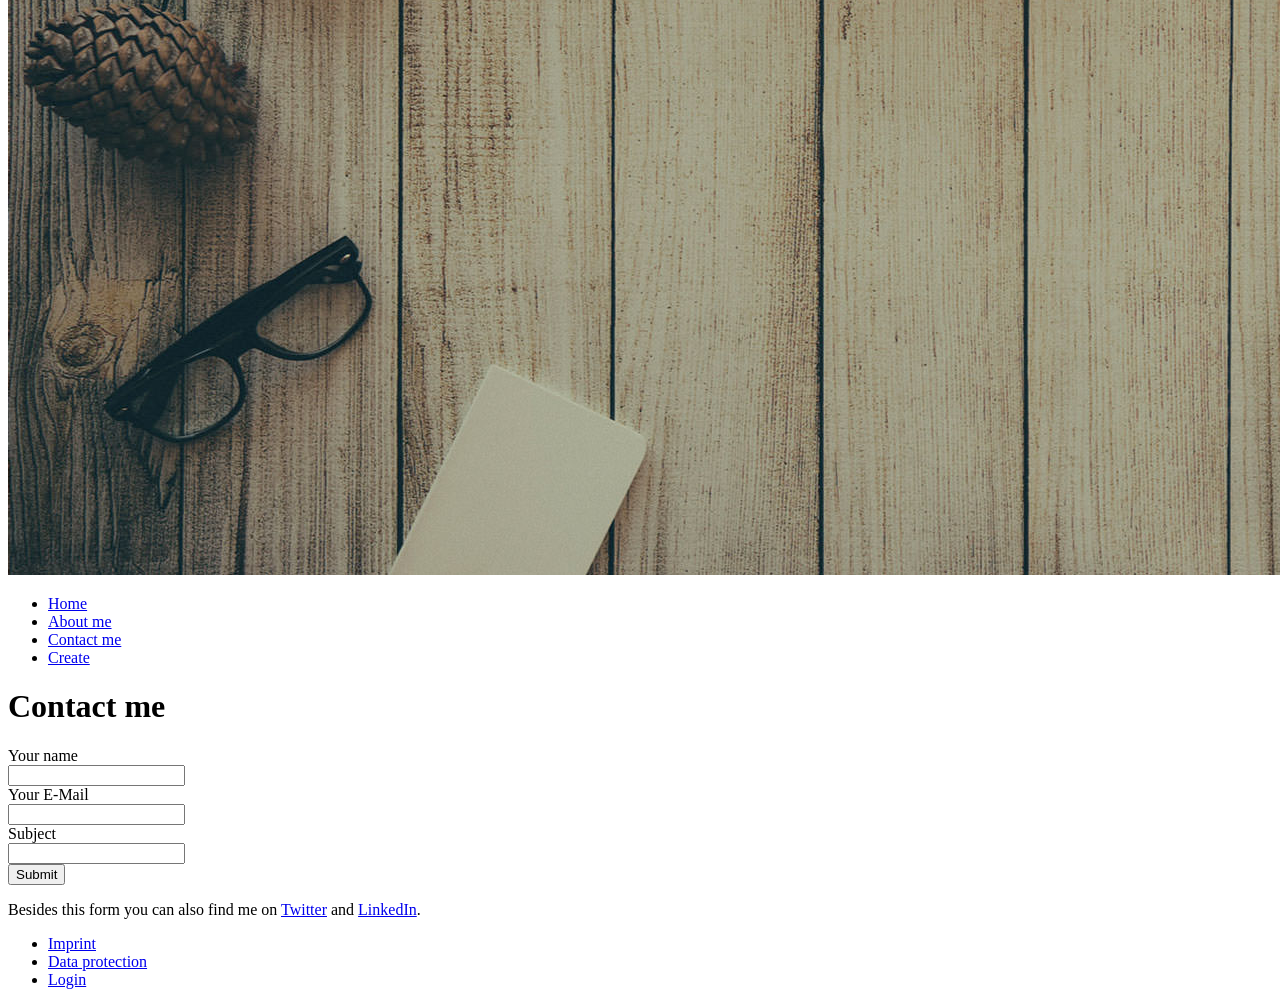
<file: blog_site_db/Task_1/contact.html>
<!DOCTYPE html>
<html lang="en">

<head>
    <meta charset="UTF-8">
    <meta http-equiv="X-UA-Compatible" content="IE=edge">
    <meta name="viewport" content="width=device-width, initial-scale=1.0">
    <meta name="description" content="This is a blog about me and my interests - especially everything about movies and shows.">
    <meta name="author" content="Dominik Breit">
    <title>Contact me</title>
</head>

<body>
    <header>
        <div class="navbar">
            <img class="logo-header" src="assets/logo.svg" alt="logo" />
            <img class="background-header" src="assets/bg-header.jpeg" alt="Background" />
            <nav>
                <ul>
                    <li><a href="index.html">Home</a></li>
                    <li><a href="aboutme.html">About me</a></li>
                    <li><a href="contact.html">Contact me</a></li>
                    <li><a href="create.html">Create</a></li>
                </ul>
            </nav>
        </div>
    </header>

    <main>
        <h1>Contact me</h1>
        <form>
            <label for="author">Your name</label><br>
            <input type="text" id="name" name="name"><br>
            <label for="date">Your E-Mail</label><br>
            <input type="text" id="mail" name="mail"><br>
            <label for="picture">Subject</label><br>
            <input type="text" id="subject" name="subject"><br>
            <input type="submit" value="Submit">
        </form>

        <p>Besides this form you can also find me on <a href="#">Twitter</a> and <a href="#">LinkedIn</a>.</p>
    </main>

    <footer>
        <div class="navbar-footer">
            <nav>
                <ul>
                    <li><a href="imprint.html">Imprint</a></li>
                    <li><a href="dataprotection.html">Data protection</a></li>
                    <li><a href="login.html">Login</a></li>
                </ul>
            </nav>
        </div>
    </footer>
</body>

</html>
</file>
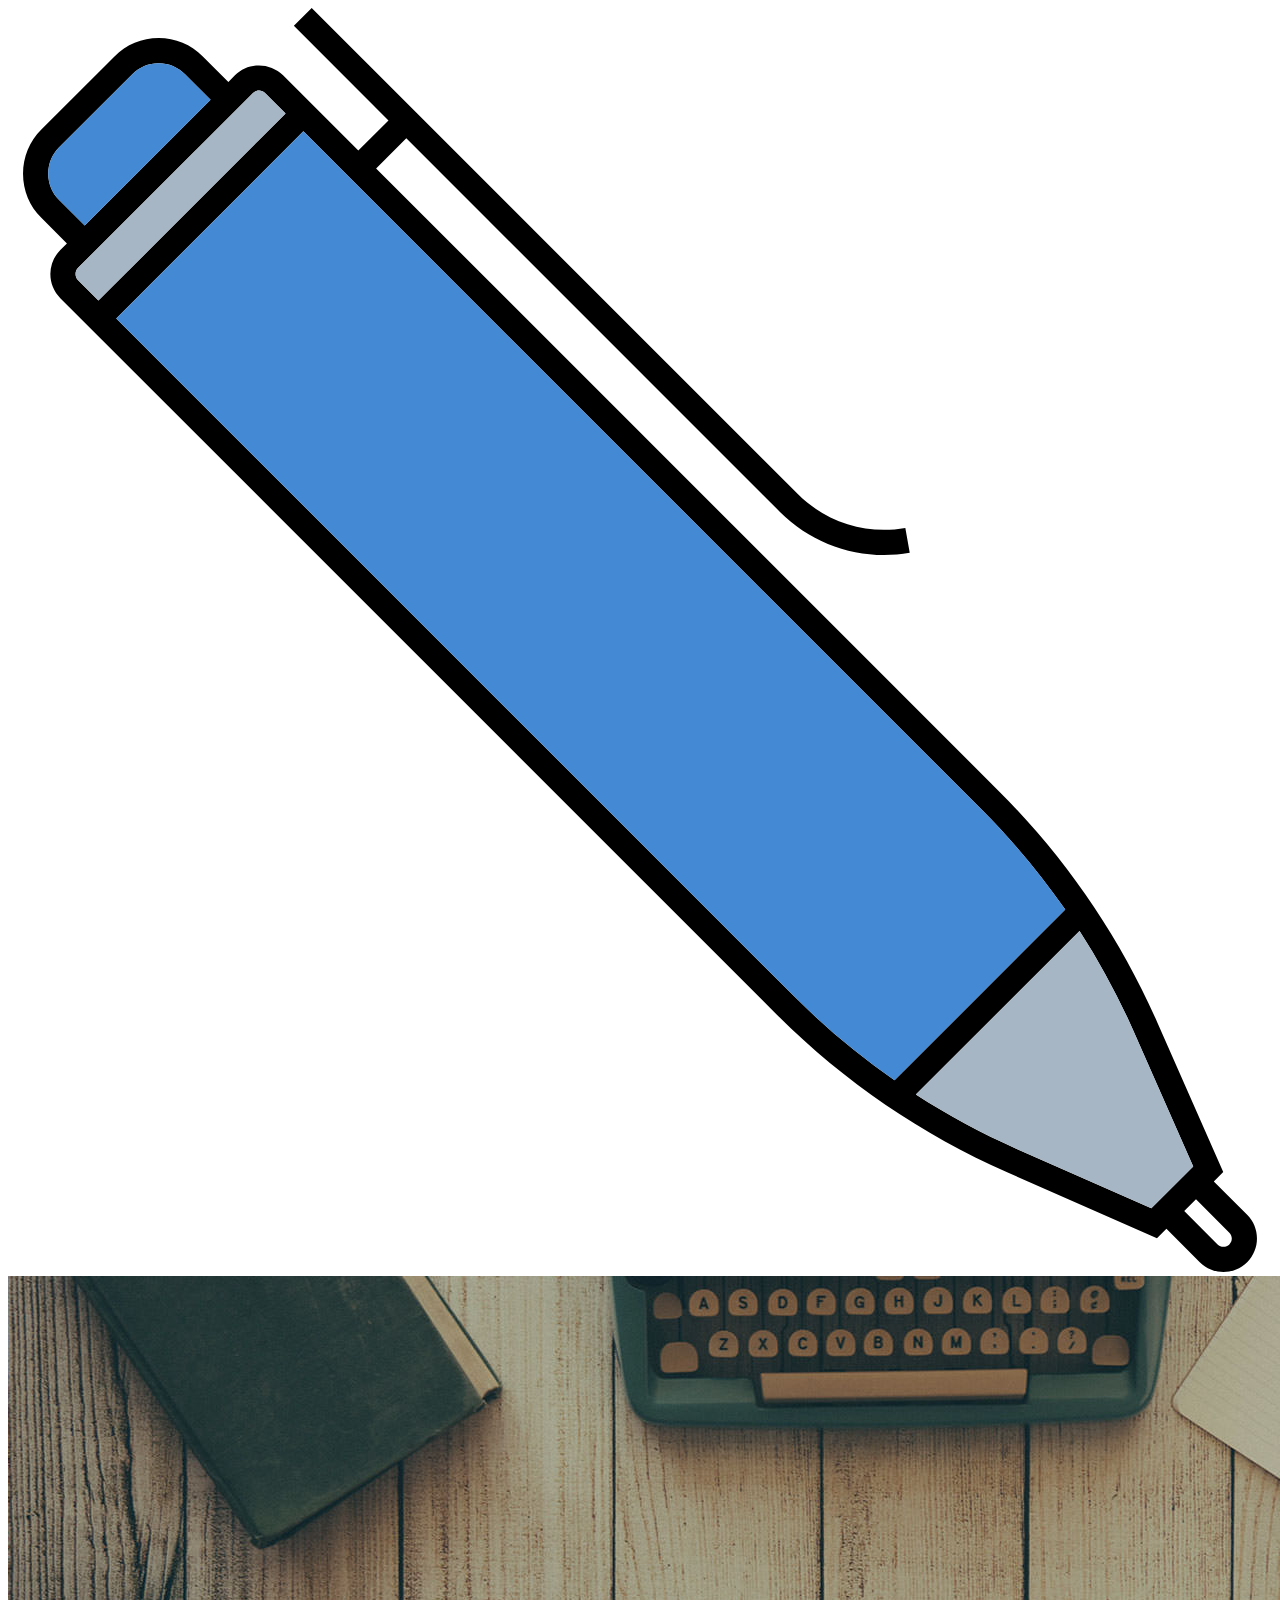
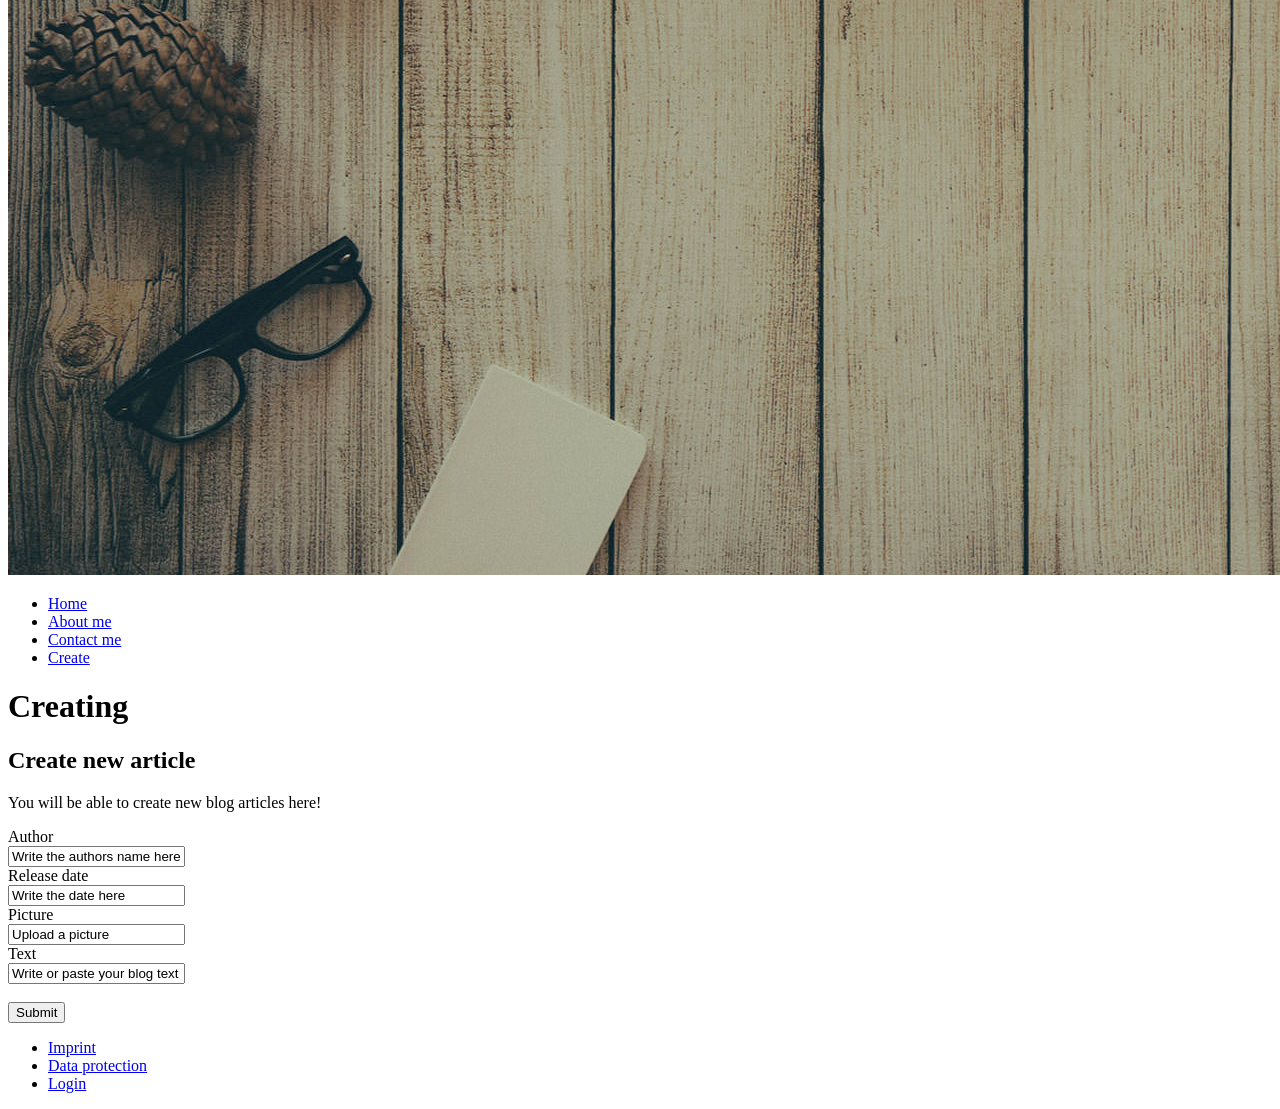
<file: blog_site_db/Task_1/create.html>
<!DOCTYPE html>
<html lang="en">

<head>
    <meta charset="UTF-8">
    <meta http-equiv="X-UA-Compatible" content="IE=edge">
    <meta name="viewport" content="width=device-width, initial-scale=1.0">
    <meta name="description" content="This is a blog about me and my interests - especially everything about movies and shows.">
    <meta name="author" content="Dominik Breit">
    <title>Create article</title>
</head>

<body>
    <header>
        <div class="navbar">
            <img class="logo-header" src="assets/logo.svg" alt="logo" />
            <img class="background-header" src="assets/bg-header.jpeg" alt="Background" />
            <nav>
                <ul>
                    <li><a href="index.html">Home</a></li>
                    <li><a href="aboutme.html">About me</a></li>
                    <li><a href="contact.html">Contact me</a></li>
                    <li><a href="create.html">Create</a></li>
                </ul>
            </nav>
        </div>
        <h1 class="header-white">Creating</h1>
    </header>

    <main>
        <h2>Create new article</h2>
        <p>You will be able to create new blog articles here!</p>

        <form>
            <label for="author">Author</label><br>
            <input type="text" id="author" name="author" value="Write the authors name here"><br>
            <label for="date">Release date</label><br>
            <input type="text" id="date" name="date" value="Write the date here"><br>
            <label for="picture">Picture</label><br>
            <input type="text" id="picture" name="picture" value="Upload a picture"><br>
            <label for="blogtext">Text</label><br>
            <input type="text" id="blogtext" name="blogtext" value="Write or paste your blog text here"><br><br>
            <input type="submit" value="Submit">
        </form>
    </main>

    <footer>
        <div class="navbar-footer">
            <nav>
                <ul>
                    <li><a href="imprint.html">Imprint</a></li>
                    <li><a href="dataprotection.html">Data protection</a></li>
                    <li><a href="login.html">Login</a></li>
                </ul>
            </nav>
        </div>
    </footer>
</body>

</html>
</file>
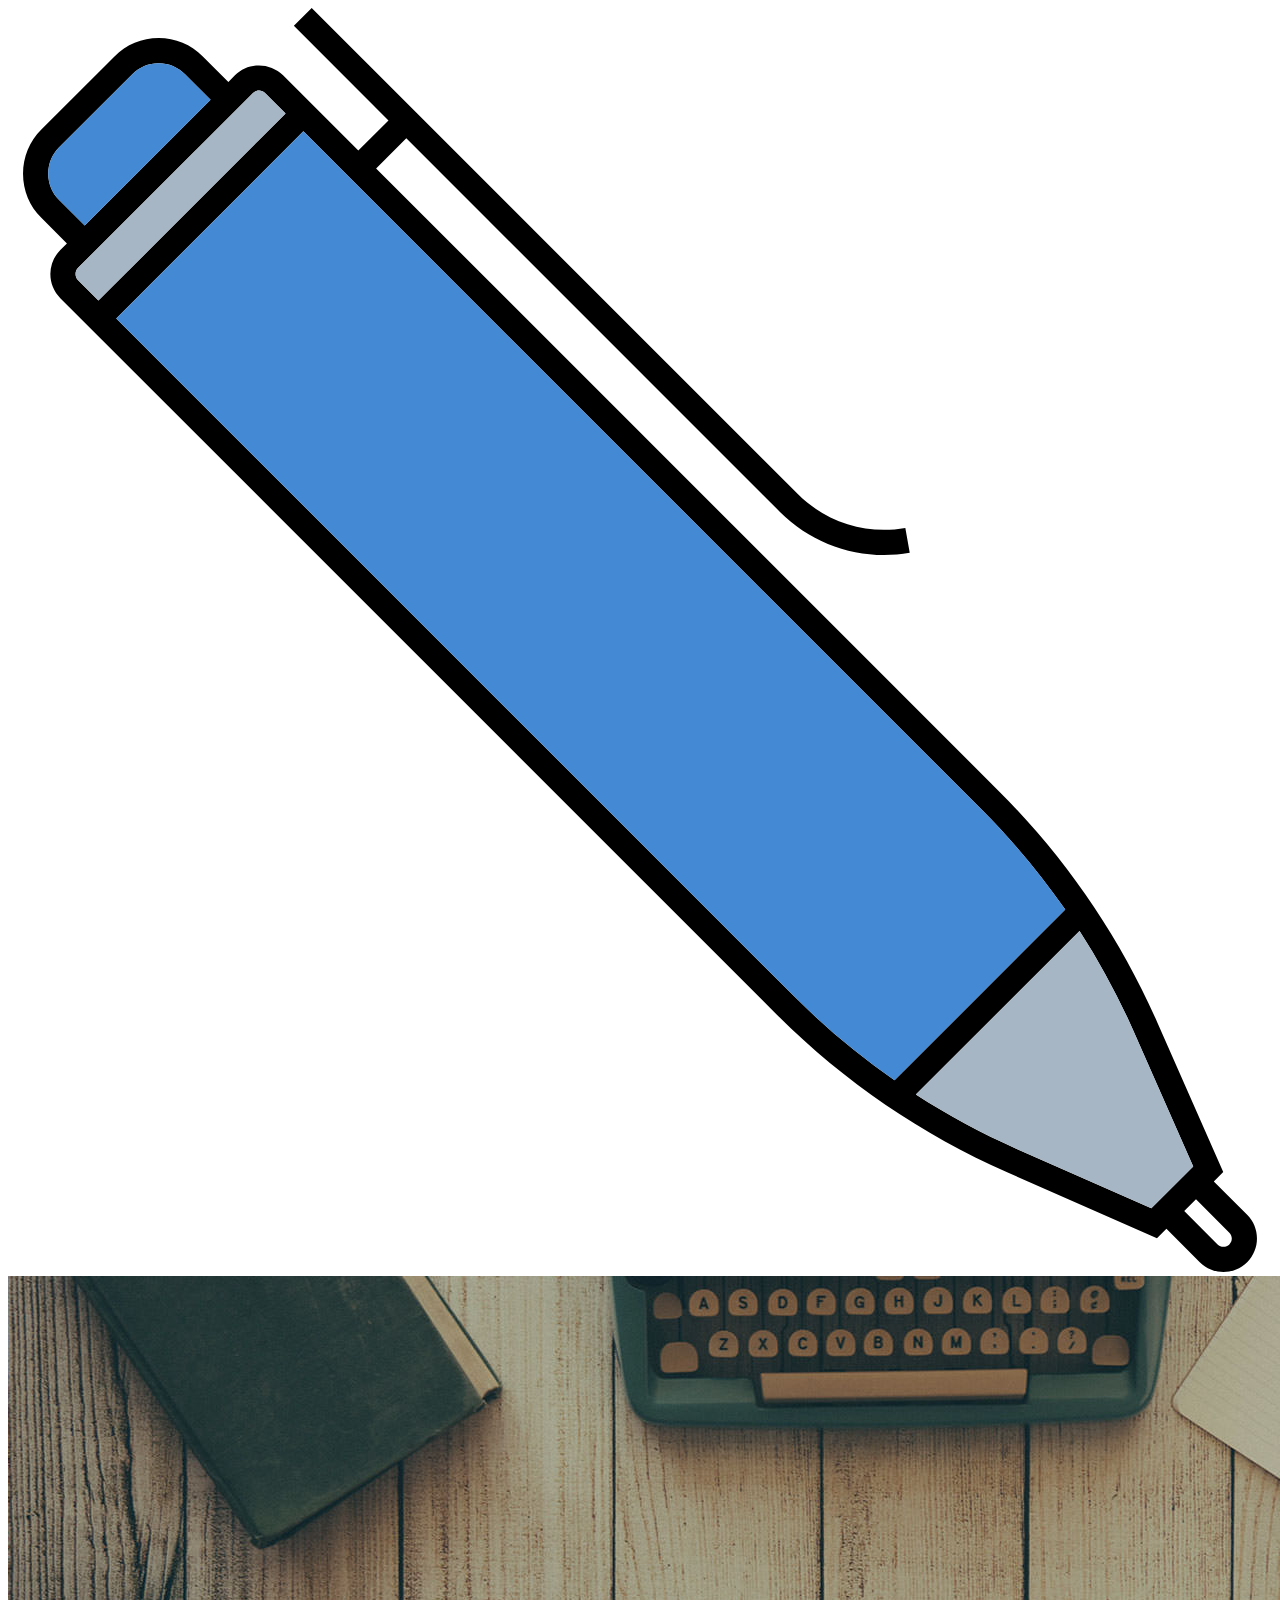
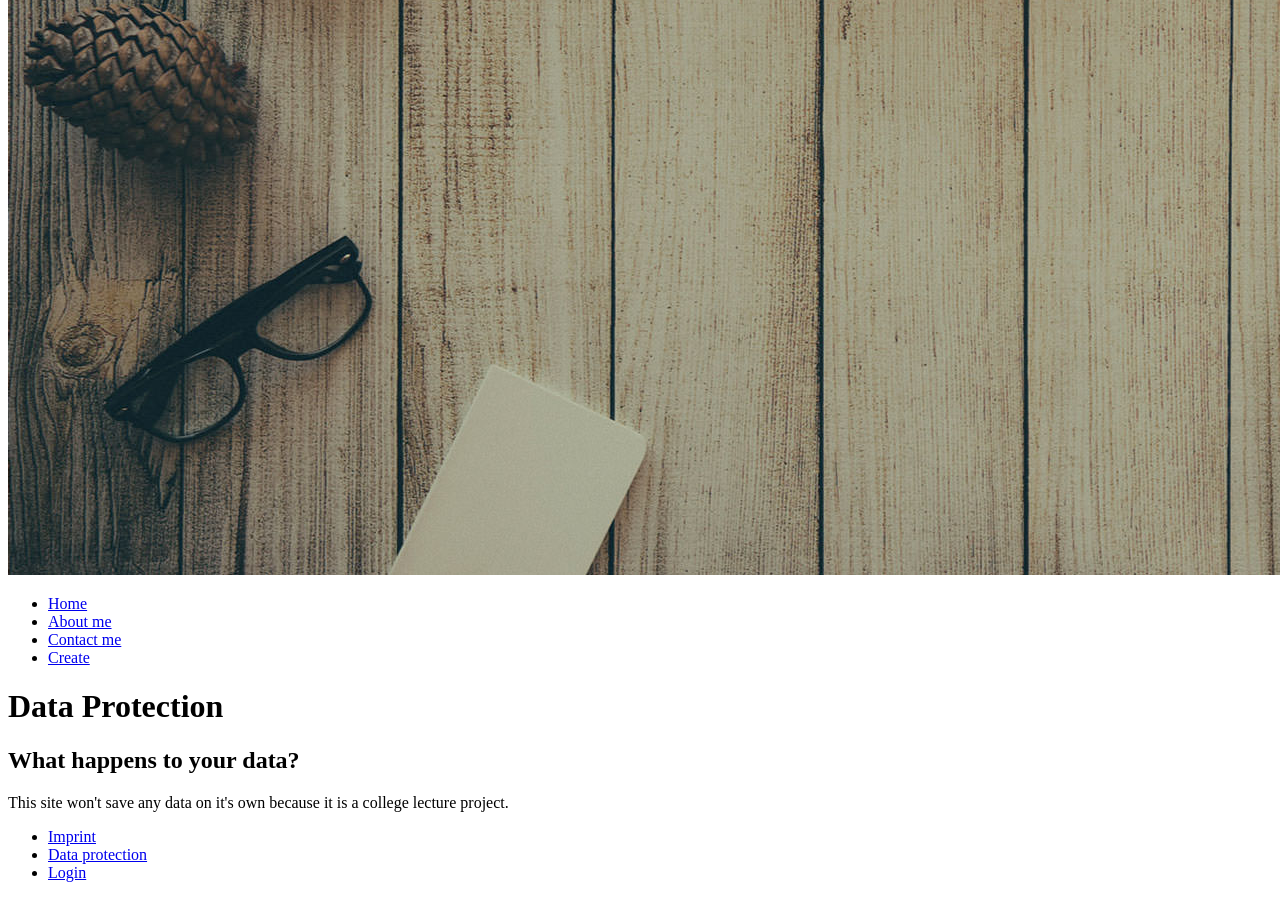
<file: blog_site_db/Task_1/dataprotection.html>
<!DOCTYPE html>
<html lang="en">

<head>
    <meta charset="UTF-8">
    <meta http-equiv="X-UA-Compatible" content="IE=edge">
    <meta name="viewport" content="width=device-width, initial-scale=1.0">
    <meta name="description" content="This is a blog about me and my interests - especially everything about movies and shows.">
    <meta name="author" content="Dominik Breit">
    <title>Data Protection</title>
</head>

<body>
    <header>
        <div class="navbar">
            <img class="logo-header" src="assets/logo.svg" alt="logo" />
            <img class="background-header" src="assets/bg-header.jpeg" alt="Background" />
            <nav>
                <ul>
                    <li><a href="index.html">Home</a></li>
                    <li><a href="aboutme.html">About me</a></li>
                    <li><a href="contact.html">Contact me</a></li>
                    <li><a href="create.html">Create</a></li>
                </ul>
            </nav>
        </div>
        <h1 class="header-white">Data Protection</h1>
    </header>

    <main>
        <h2>What happens to your data?</h2>

        <p>This site won't save any data on it's own because it is a college lecture project.</p>
    </main>

    <footer>
        <div class="navbar-footer">
            <nav>
                <ul>
                    <li><a href="imprint.html">Imprint</a></li>
                    <li><a href="dataprotection.html">Data protection</a></li>
                    <li><a href="login.html">Login</a></li>
                </ul>
            </nav>
        </div>
    </footer>
</body>

</html>
</file>
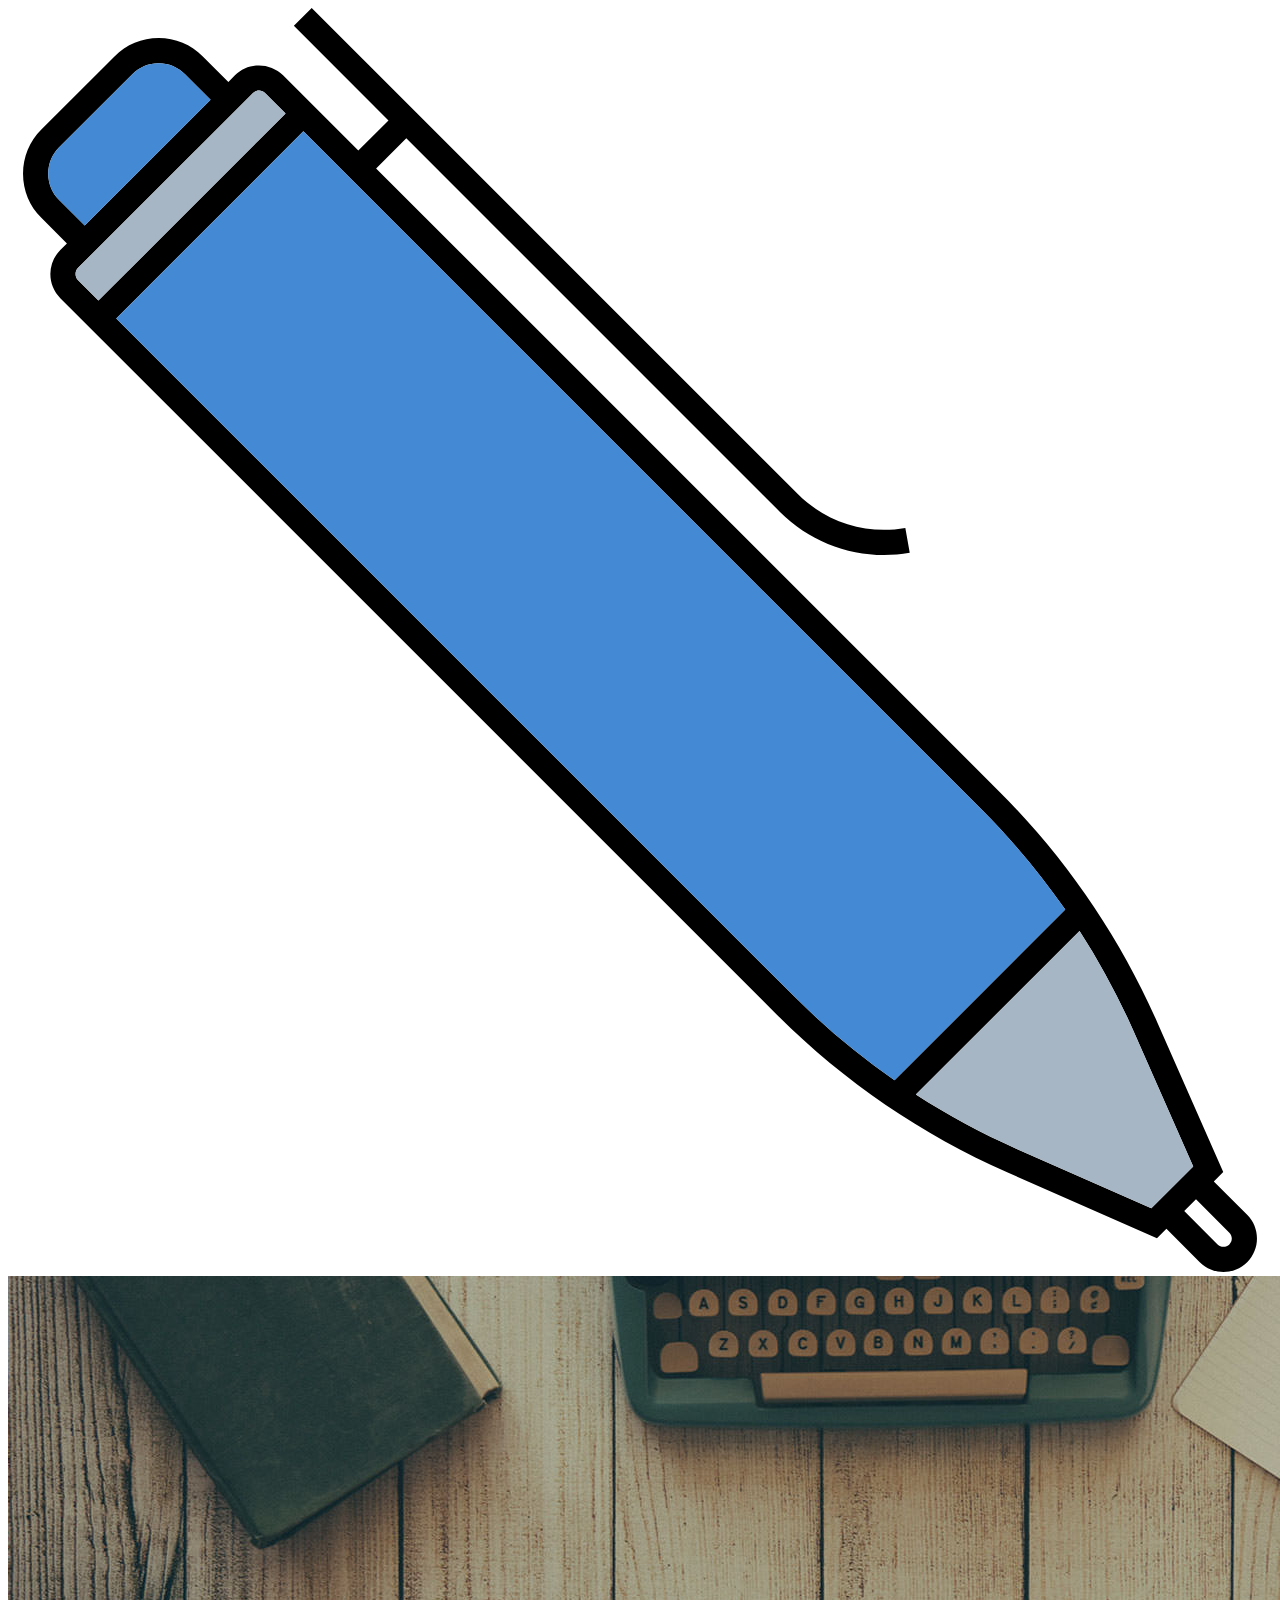
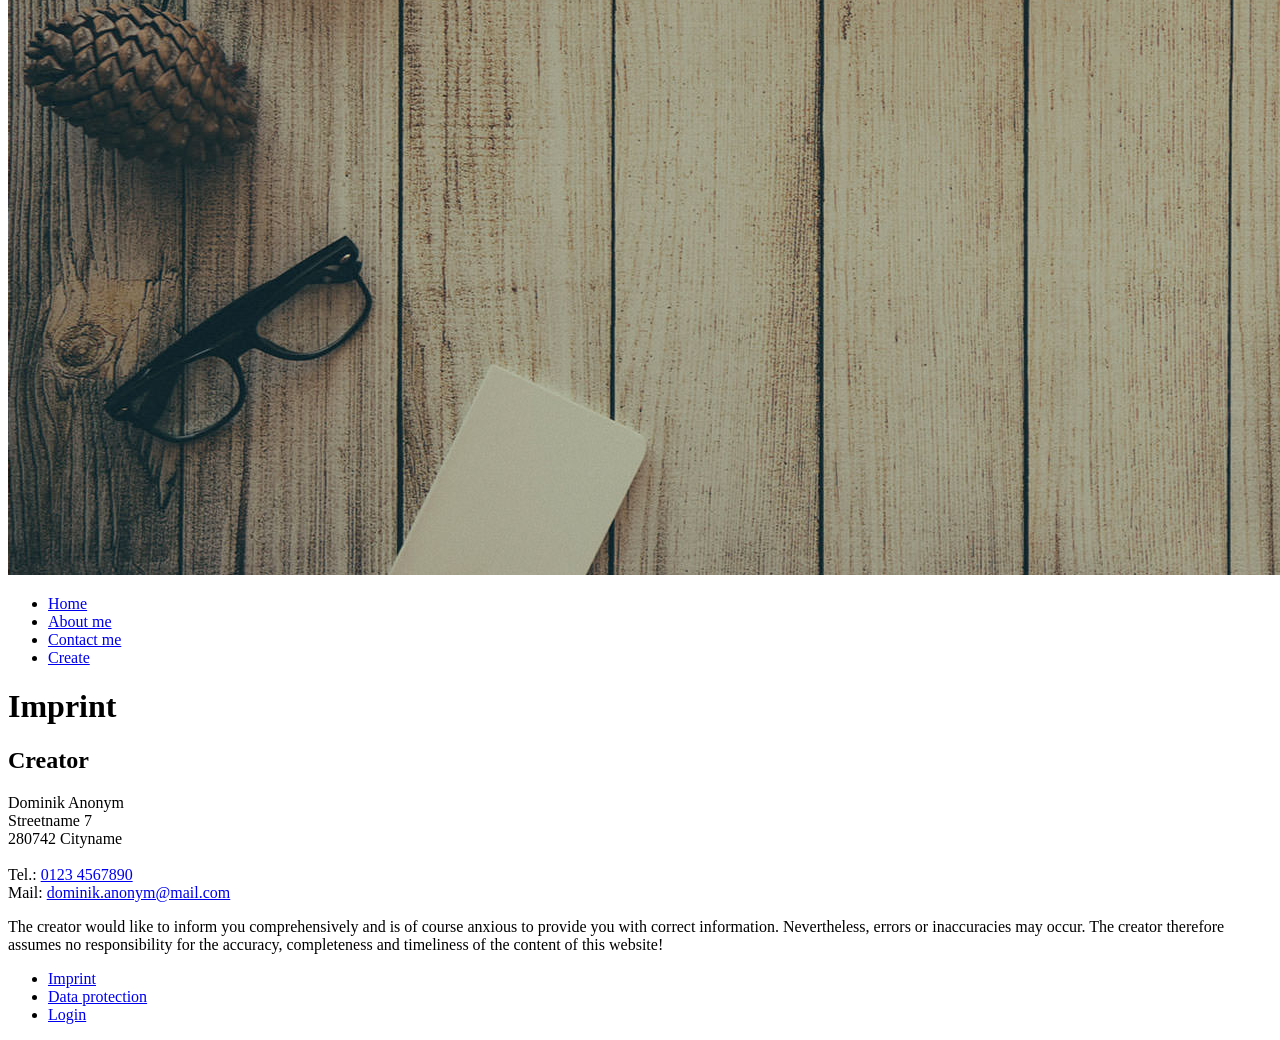
<file: blog_site_db/Task_1/Imprint.html>
<!DOCTYPE html>
<html lang="en">

<head>
    <meta charset="UTF-8">
    <meta http-equiv="X-UA-Compatible" content="IE=edge">
    <meta name="viewport" content="width=device-width, initial-scale=1.0">
    <meta name="description" content="This is a blog about me and my interests - especially everything about movies and shows.">
    <meta name="author" content="Dominik Breit">
    <title>Imprint</title>
</head>

<body>
    <header>
        <div class="navbar">
            <img class="logo-header" src="assets/logo.svg" alt="logo" />
            <img class="background-header" src="assets/bg-header.jpeg" alt="Background" />
            <nav>
                <ul>
                    <li><a href="index.html">Home</a></li>
                    <li><a href="aboutme.html">About me</a></li>
                    <li><a href="contact.html">Contact me</a></li>
                    <li><a href="create.html">Create</a></li>
                </ul>
            </nav>
        </div>
        <h1 class="header-white">Imprint</h1>
    </header>

    <main>
        <h2>Creator</h2>
        <p>Dominik Anonym</br>
            Streetname 7</br>
            280742 Cityname</br>
            </br>
            Tel.: <a href="#">0123 4567890</a></br>
            Mail: <a href="#">dominik.anonym@mail.com</a>
        </p>

        <p>The creator would like to inform you comprehensively and is of course anxious to provide you with correct information. Nevertheless, errors or inaccuracies may occur. The creator therefore assumes no responsibility for the accuracy, completeness
            and timeliness of the content of this website!</p>
    </main>

    <footer>
        <div class="navbar-footer">
            <nav>
                <ul>
                    <li><a href="imprint.html">Imprint</a></li>
                    <li><a href="dataprotection.html">Data protection</a></li>
                    <li><a href="login.html">Login</a></li>
                </ul>
            </nav>
        </div>
    </footer>
</body>

</html>
</file>
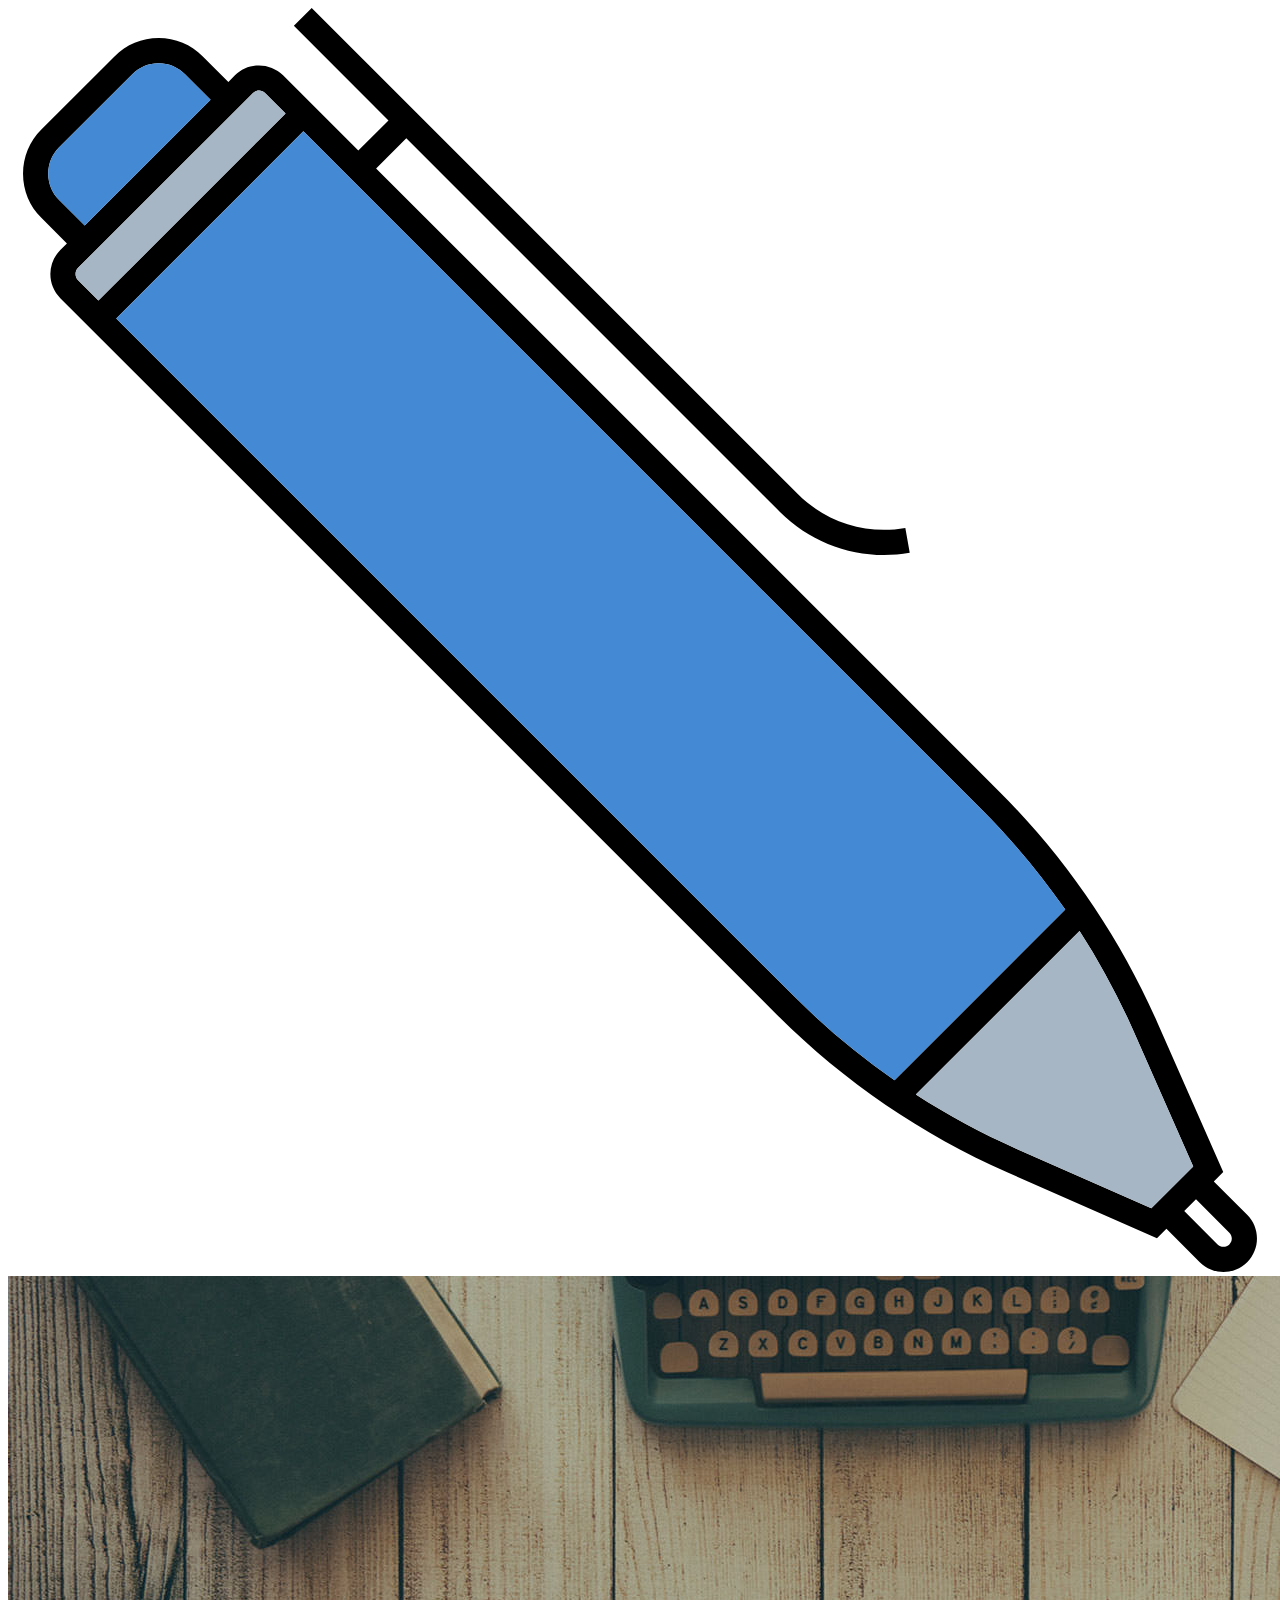
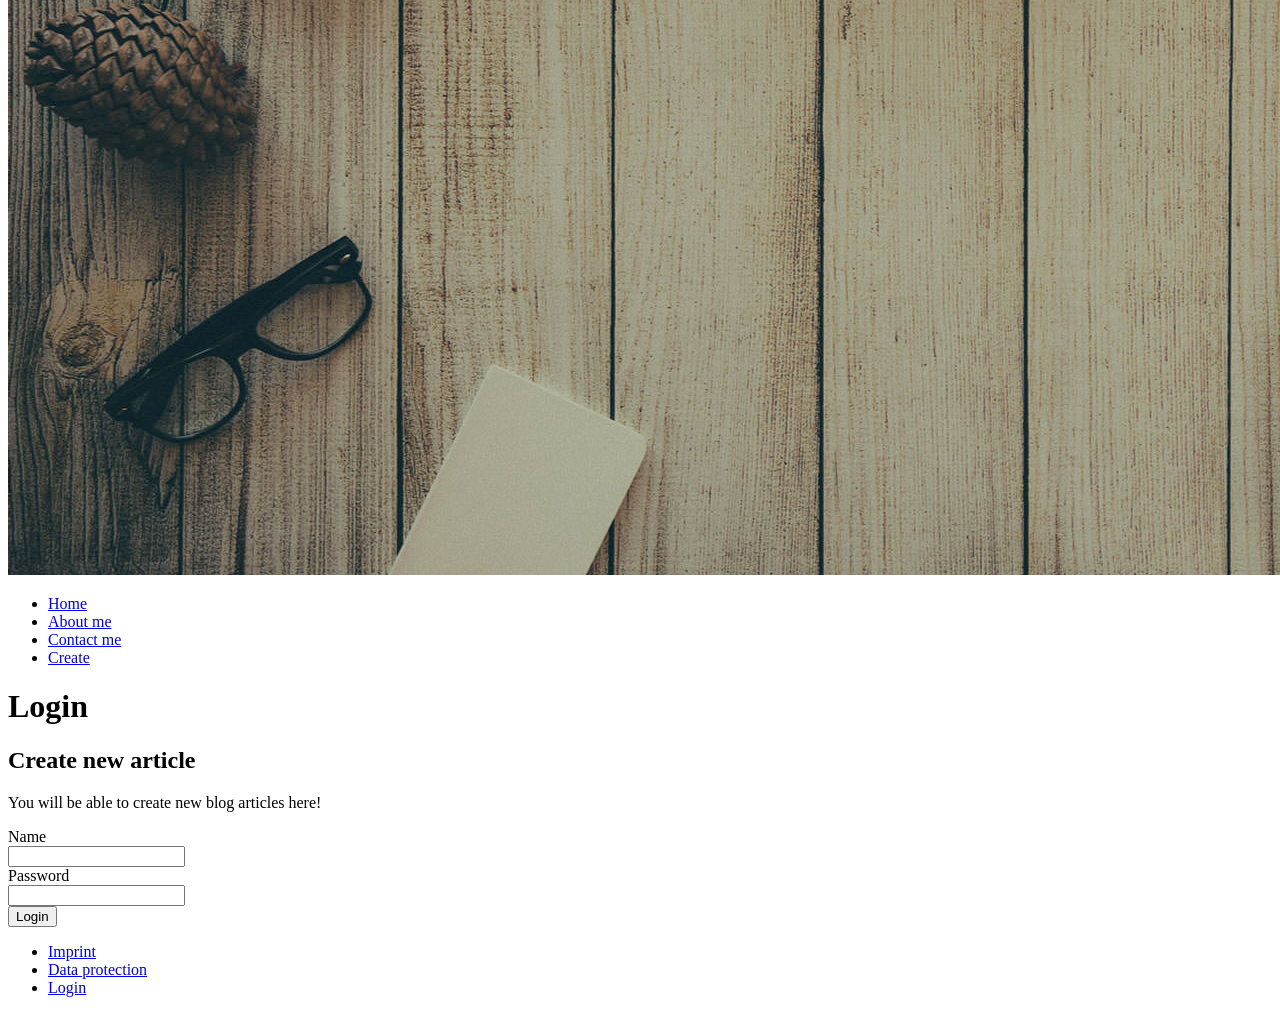
<file: blog_site_db/Task_1/login.html>
<!DOCTYPE html>
<html lang="en">

<head>
    <meta charset="UTF-8">
    <meta http-equiv="X-UA-Compatible" content="IE=edge">
    <meta name="viewport" content="width=device-width, initial-scale=1.0">
    <meta name="description" content="This is a blog about me and my interests - especially everything about movies and shows.">
    <meta name="author" content="Dominik Breit">
    <title>Create article</title>
</head>

<body>
    <header>
        <div class="navbar">
            <img class="logo-header" src="assets/logo.svg" alt="logo" />
            <img class="background-header" src="assets/bg-header.jpeg" alt="Background" />
            <nav>
                <ul>
                    <li><a href="index.html">Home</a></li>
                    <li><a href="aboutme.html">About me</a></li>
                    <li><a href="contact.html">Contact me</a></li>
                    <li><a href="create.html">Create</a></li>
                </ul>
            </nav>
        </div>
        <h1 class="header-white">Login</h1>
    </header>

    <main>
        <h2>Create new article</h2>
        <p>You will be able to create new blog articles here!</p>

        <form>
            <label for="name">Name</label><br>
            <input type="text" id="name" name="name"><br>
            <label for="date">Password</label><br>
            <input type="text" id="password" name="password"><br>
            <input type="submit" value="Login">
        </form>
    </main>

    <footer>
        <div class="navbar-footer">
            <nav>
                <ul>
                    <li><a href="imprint.html">Imprint</a></li>
                    <li><a href="dataprotection.html">Data protection</a></li>
                    <li><a href="login.html">Login</a></li>
                </ul>
            </nav>
        </div>
    </footer>
</body>

</html>
</file>
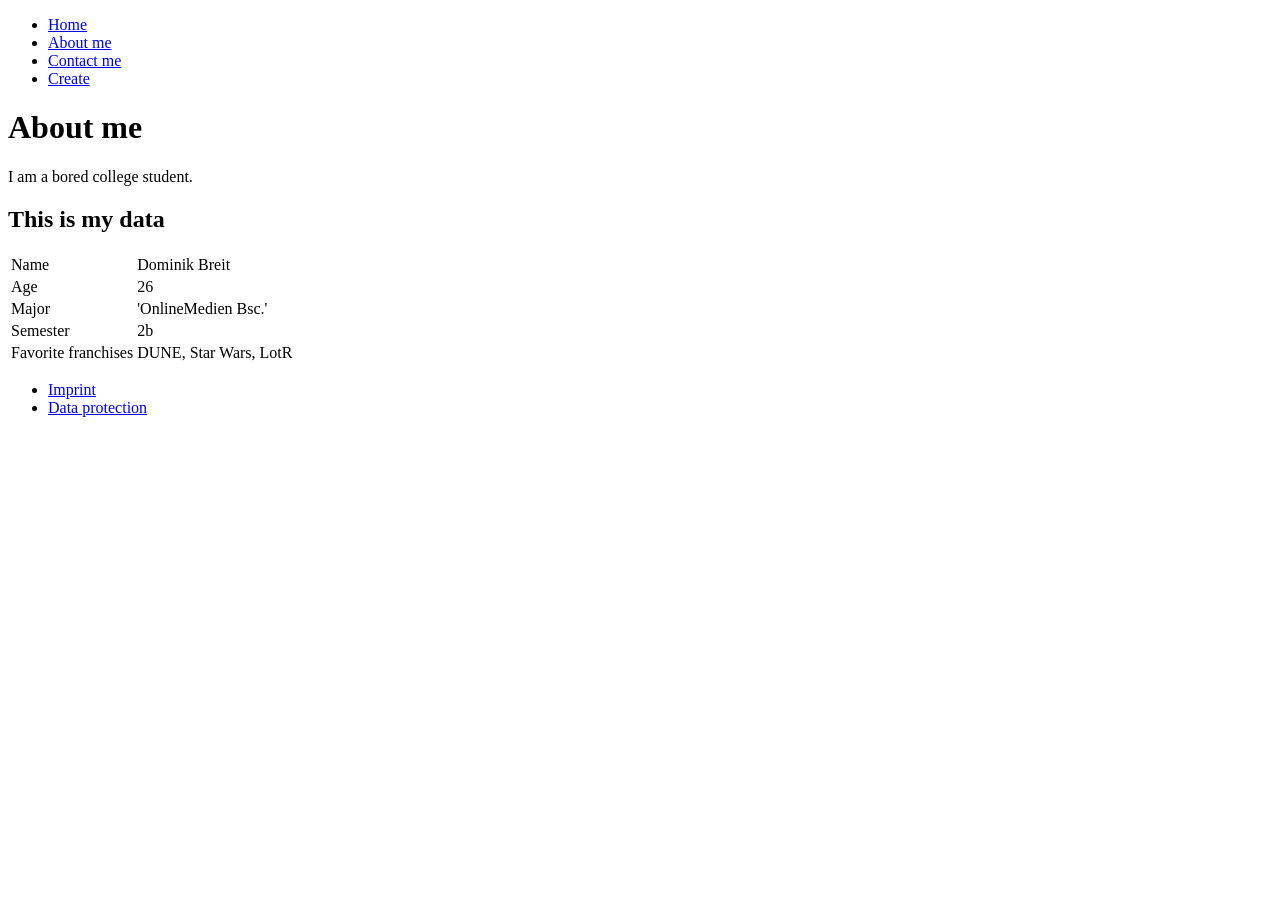
<file: blog_site_db/Task_2/aboutme.html>
<!DOCTYPE html>
<html lang="en">

<head>
    <meta charset="UTF-8">
    <meta http-equiv="X-UA-Compatible" content="IE=edge">
    <meta name="viewport" content="width=device-width, initial-scale=1.0">
    <meta name="description"
        content="This is a blog about me and my interests - especially everything about movies and shows.">
    <meta name="author" content="Dominik Breit">
    <title>About me</title>
</head>

<body>
    <header>
        <div class="navbar">
            <nav>
                <ul>
                    <li><a href="index.html">Home</a></li>
                    <li><a href="aboutme.html">About me</a></li>
                    <li><a href="contact.html">Contact me</a></li>
                    <li><a href="create.html">Create</a></li>
                </ul>
            </nav>
        </div>
    </header>
    <main>
        <h1>About me</h1>
        <p>I am a bored college student.</p>
        <h2>This is my data</h2>
        <table>
            <tr>
                <td>Name</td>
                <td>Dominik Breit</td>
            </tr>
            <tr>
                <td>Age</td>
                <td>26</td>
            </tr>
            <tr>
                <td>Major</td>
                <td>'OnlineMedien Bsc.'</td>
            </tr>
            <tr>
                <td>Semester</td>
                <td>2b</td>
            </tr>
            <tr>
                <td>Favorite franchises</td>
                <td>DUNE, Star Wars, LotR</td>
            </tr>
        </table>
    </main>

    <footer>
        <div class="navbar-footer">
            <nav>
                <ul>
                    <li><a href="imprint.html">Imprint</a></li>
                    <li><a href="dataprotection.html">Data protection</a></li>
                </ul>
            </nav>
        </div>
    </footer>
</body>

</html>
</file>
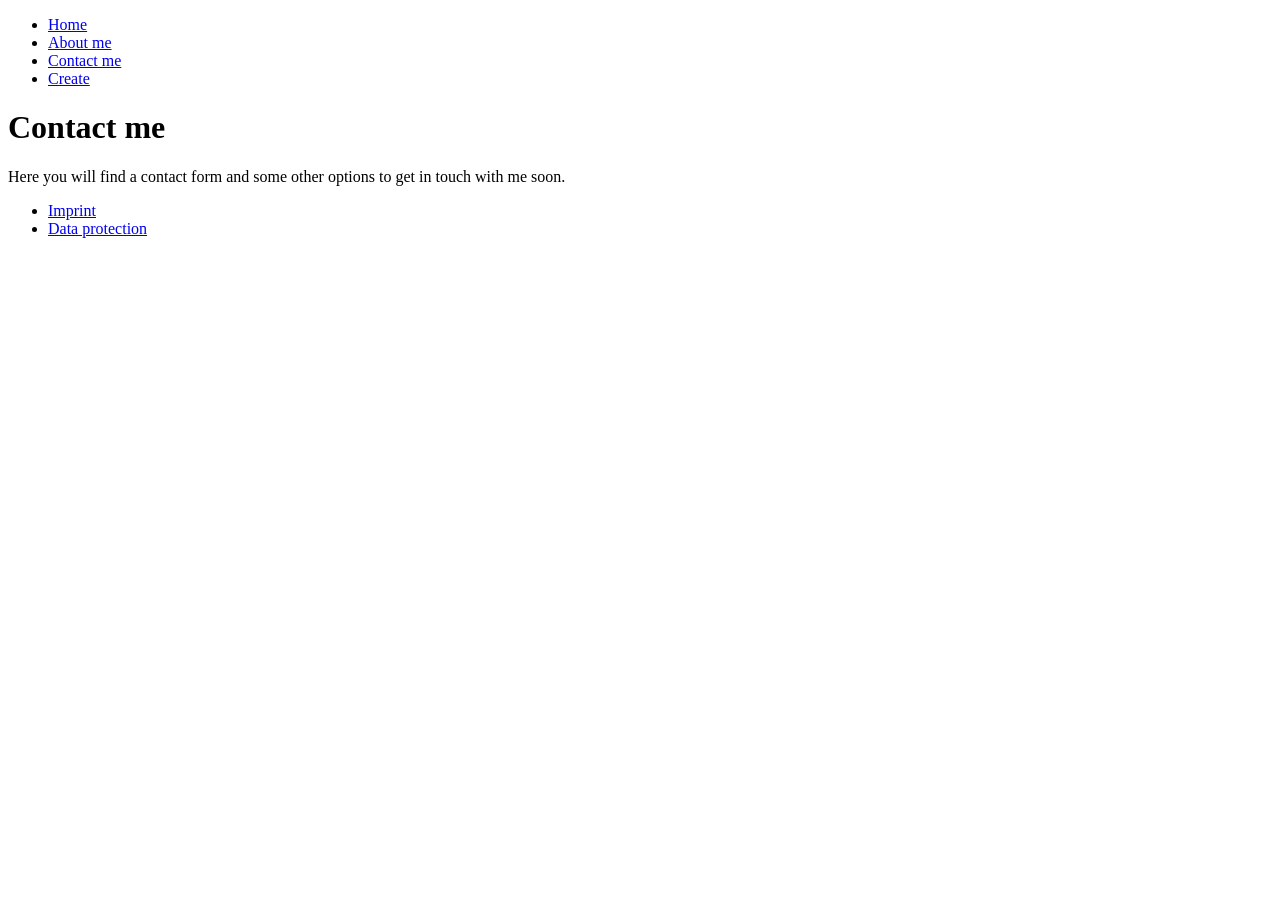
<file: blog_site_db/Task_2/contact.html>
<!DOCTYPE html>
<html lang="en">

<head>
    <meta charset="UTF-8">
    <meta http-equiv="X-UA-Compatible" content="IE=edge">
    <meta name="viewport" content="width=device-width, initial-scale=1.0">
    <meta name="description" content="This is a blog about me and my interests - especially everything about movies and shows.">
    <meta name="author" content="Dominik Breit">
    <title>Contact me</title>
</head>

<body>
    <header>
        <div class="navbar">
            <nav>
                <ul>
                    <li><a href="index.html">Home</a></li>
                    <li><a href="aboutme.html">About me</a></li>
                    <li><a href="contact.html">Contact me</a></li>
                    <li><a href="create.html">Create</a></li>
                </ul>
            </nav>
        </div>
    </header>

    <main>
        <h1>Contact me</h1>
        <p>Here you will find a contact form and some other options to get in touch with me soon.</p>
    </main>

    <footer>
        <div class="navbar-footer">
            <nav>
                <ul>
                    <li><a href="imprint.html">Imprint</a></li>
                    <li><a href="dataprotection.html">Data protection</a></li>
                </ul>
            </nav>
        </div>
    </footer>
</body>

</html>
</file>
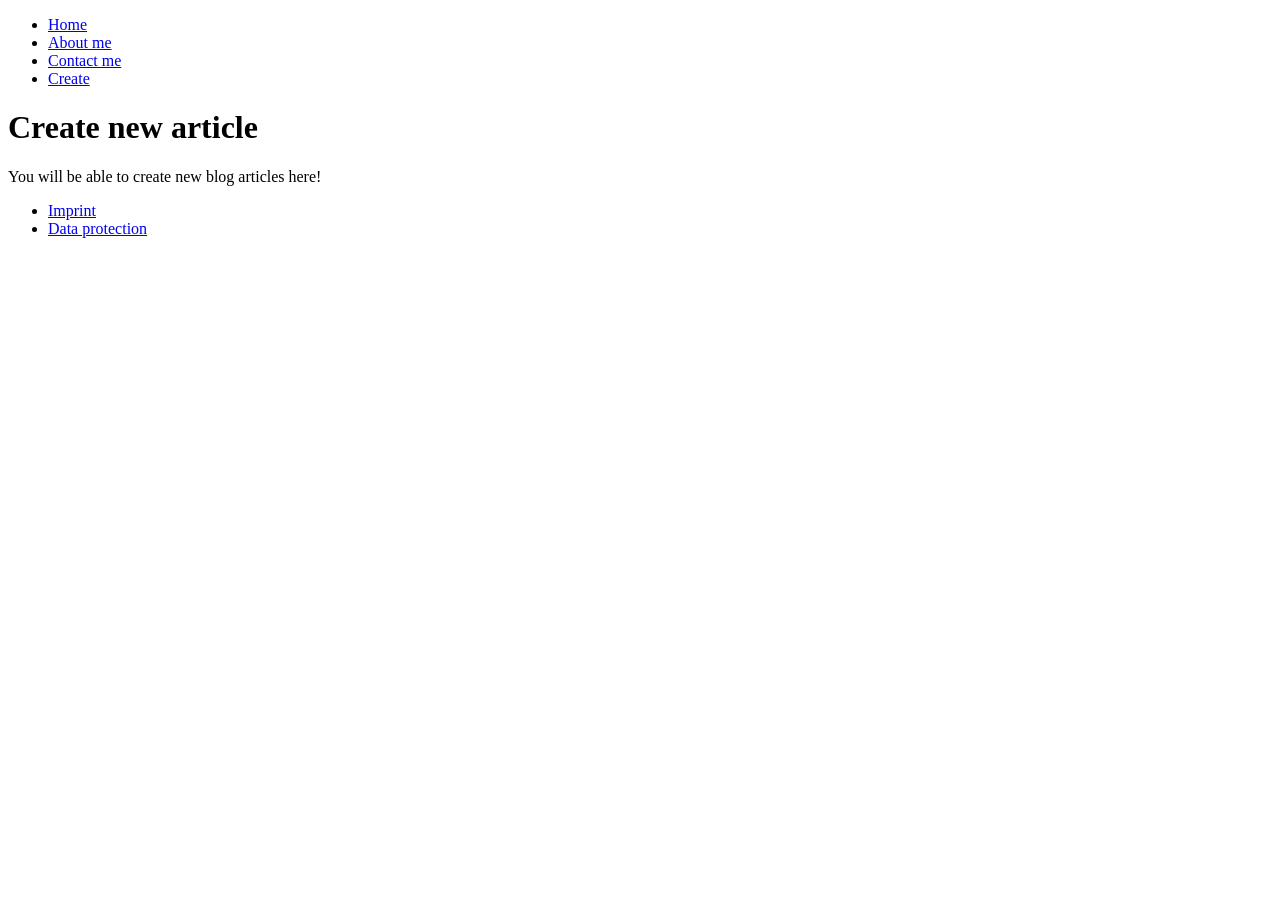
<file: blog_site_db/Task_2/create.html>
<!DOCTYPE html>
<html lang="en">

<head>
    <meta charset="UTF-8">
    <meta http-equiv="X-UA-Compatible" content="IE=edge">
    <meta name="viewport" content="width=device-width, initial-scale=1.0">
    <meta name="description" content="This is a blog about me and my interests - especially everything about movies and shows.">
    <meta name="author" content="Dominik Breit">
    <title>Create article</title>
</head>

<body>
    <header>
        <div class="navbar">
            <nav>
                <ul>
                    <li><a href="index.html">Home</a></li>
                    <li><a href="aboutme.html">About me</a></li>
                    <li><a href="contact.html">Contact me</a></li>
                    <li><a href="create.html">Create</a></li>
                </ul>
            </nav>
        </div>
    </header>

    <main>
        <h1>Create new article</h1>
        <p>You will be able to create new blog articles here!</p>
    </main>

    <footer>
        <div class="navbar-footer">
            <nav>
                <ul>
                    <li><a href="imprint.html">Imprint</a></li>
                    <li><a href="dataprotection.html">Data protection</a></li>
                </ul>
            </nav>
        </div>
    </footer>
</body>

</html>
</file>
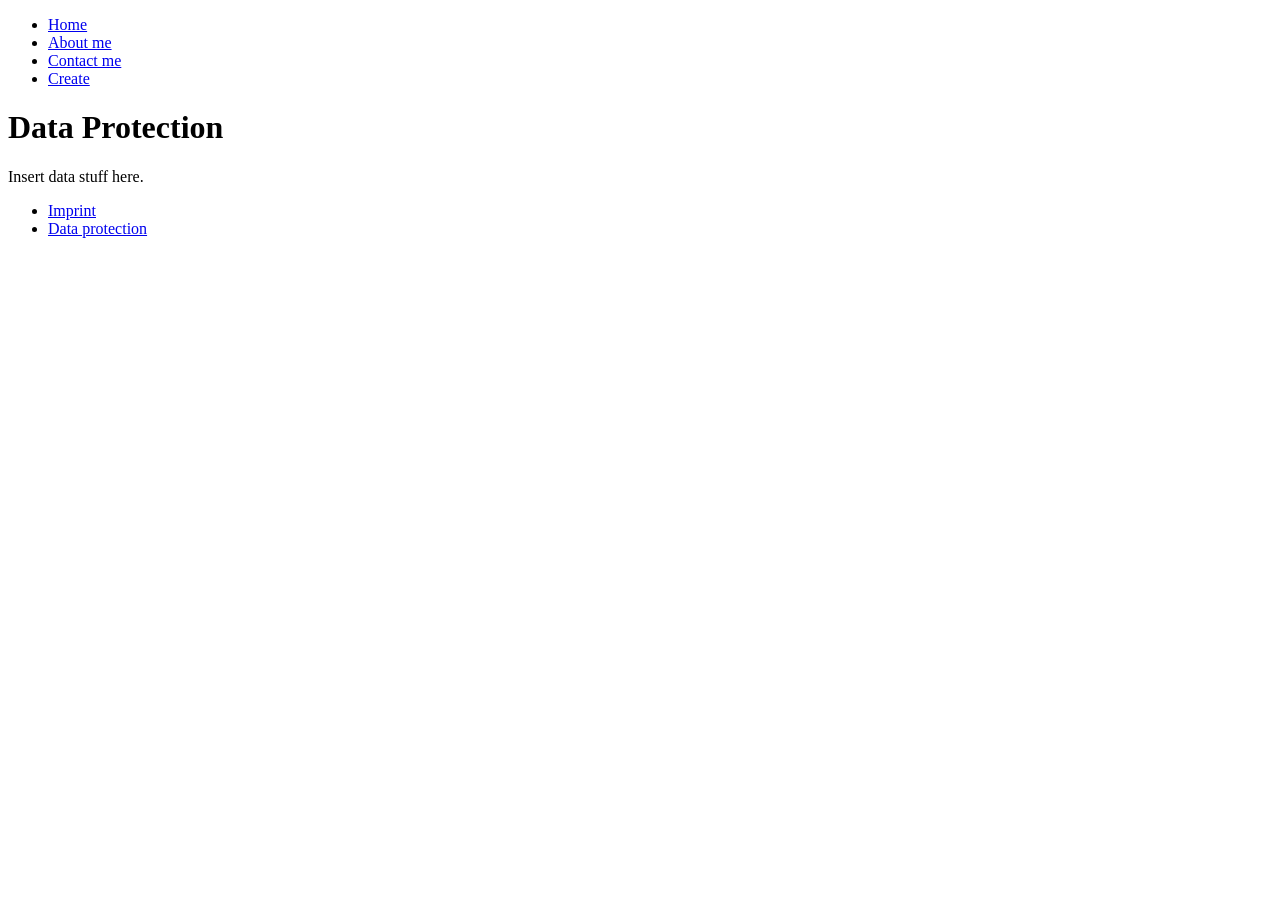
<file: blog_site_db/Task_2/dataprotection.html>
<!DOCTYPE html>
<html lang="en">

<head>
    <meta charset="UTF-8">
    <meta http-equiv="X-UA-Compatible" content="IE=edge">
    <meta name="viewport" content="width=device-width, initial-scale=1.0">
    <meta name="description" content="This is a blog about me and my interests - especially everything about movies and shows.">
    <meta name="author" content="Dominik Breit">
    <title>Data Protection</title>
</head>

<body>
    <header>
        <div class="navbar">
            <nav>
                <ul>
                    <li><a href="index.html">Home</a></li>
                    <li><a href="aboutme.html">About me</a></li>
                    <li><a href="contact.html">Contact me</a></li>
                    <li><a href="create.html">Create</a></li>
                </ul>
            </nav>
        </div>
    </header>

    <main>
        <h1>Data Protection</h1>
        <p>Insert data stuff here.</p>
    </main>

    <footer>
        <div class="navbar-footer">
            <nav>
                <ul>
                    <li><a href="imprint.html">Imprint</a></li>
                    <li><a href="dataprotection.html">Data protection</a></li>
                </ul>
            </nav>
        </div>
    </footer>
</body>

</html>
</file>
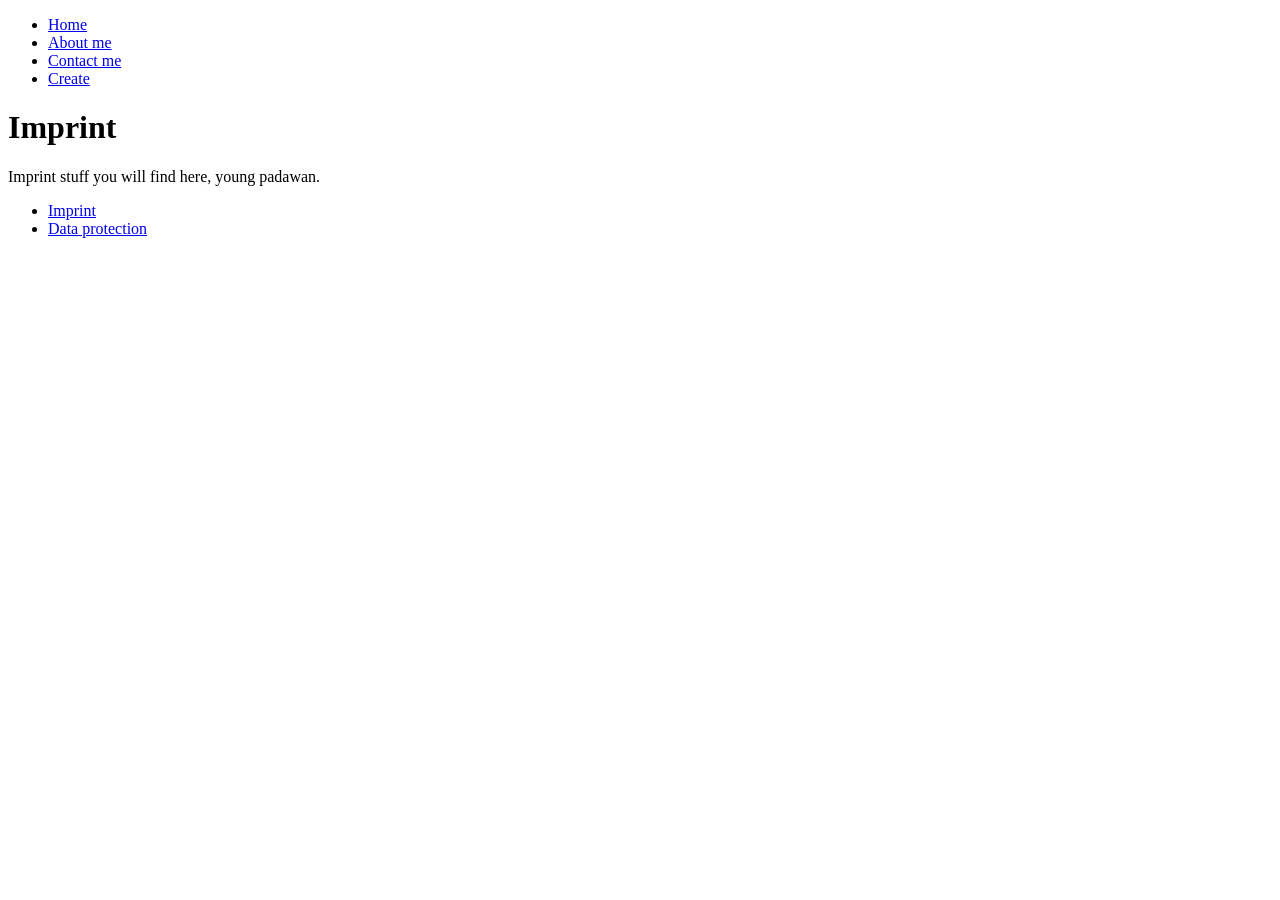
<file: blog_site_db/Task_2/imprint.html>
<!DOCTYPE html>
<html lang="en">

<head>
    <meta charset="UTF-8">
    <meta http-equiv="X-UA-Compatible" content="IE=edge">
    <meta name="viewport" content="width=device-width, initial-scale=1.0">
    <meta name="description" content="This is a blog about me and my interests - especially everything about movies and shows.">
    <meta name="author" content="Dominik Breit">
    <title>Imprint</title>
</head>

<body>
    <header>
        <div class="navbar">
            <nav>
                <ul>
                    <li><a href="index.html">Home</a></li>
                    <li><a href="aboutme.html">About me</a></li>
                    <li><a href="contact.html">Contact me</a></li>
                    <li><a href="create.html">Create</a></li>
                </ul>
            </nav>
        </div>
    </header>

    <main>
        <h1>Imprint</h1>
        <p>Imprint stuff you will find here, young padawan.</p>
    </main>

    <footer>
        <div class="navbar-footer">
            <nav>
                <ul>
                    <li><a href="imprint.html">Imprint</a></li>
                    <li><a href="dataprotection.html">Data protection</a></li>
                </ul>
            </nav>
        </div>
    </footer>
</body>

</html>
</file>
<file: Session Zero/style.css>
h1{
  color: red;
  background-color: green;
  text-align: center;
  padding: 20px;
  margin: 20px;
}
</file>
<file: blog_site_db/Task_2/styles/style.css>
:root{
    --text-white: rgb(255, 255, 255)
}

body, html{
    margin: 0;
    height: 100%;
}
p {
    font-family: geomanist;
}

@font-face {
    font-family: geomanist;
    src: url(../assets/geomanist-regular-webfont.woff);
  }

.header {
    padding: 60px;
    text-align: center;
    background: url(../assets/bg-header.jpeg);
    font-size: 30px;
    height: 450px;
}

h1.header-white {
    color: var(--text-white);
}

.navbar-wrapper {
    display: flex;
    justify-content: space-between;
    align-items: right;
    flex-wrap: wrap-reverse;
}

a, menu {
    color: var(--text-white);
    text-decoration: none;
    margin: 10px;
}

a.menu:hover {
    text-decoration: underline;
    color: gray;
}

#logo-header {
    max-width: 30px;
    max-height: 30px;
    
}

h2 {
    margin: 2em;
    text-align: center;
    font-family: geomanist;
    font-size: xx-large;
    width: 100%;

}
#blog-intro::first-letter{
    font-size: 1cm;
    
}
.blog-text-full{
    padding: 2em;
    padding-top: 0;
    hyphens: auto; 
	text-align: justify;
    width: 100%;
    
}
.blog-text-50{
    padding: 2em;
    padding-bottom: 0;
    padding-right: 0;
    hyphens: auto; 
	text-align: justify;
    width: 47%;
}
.blog-pic-50{
    width: 47%;
    object-fit: cover;
    padding-right: 2em;
    max-height: 450px;
    max-width: 800px;
    align-items: center;
}

.blog-post{
    display: flex;
    flex-wrap: wrap;
    justify-content: space-between;
    margin: 4em;
}


@media only screen and (max-width: 660px) {
    /* mobile */
    .navbar-wrapper {
        flex-direction: column;
        align-items: center;
    }
    .navlinks{
        display: flex;
        flex-direction: column;
    }
    
    

  }
</file>
